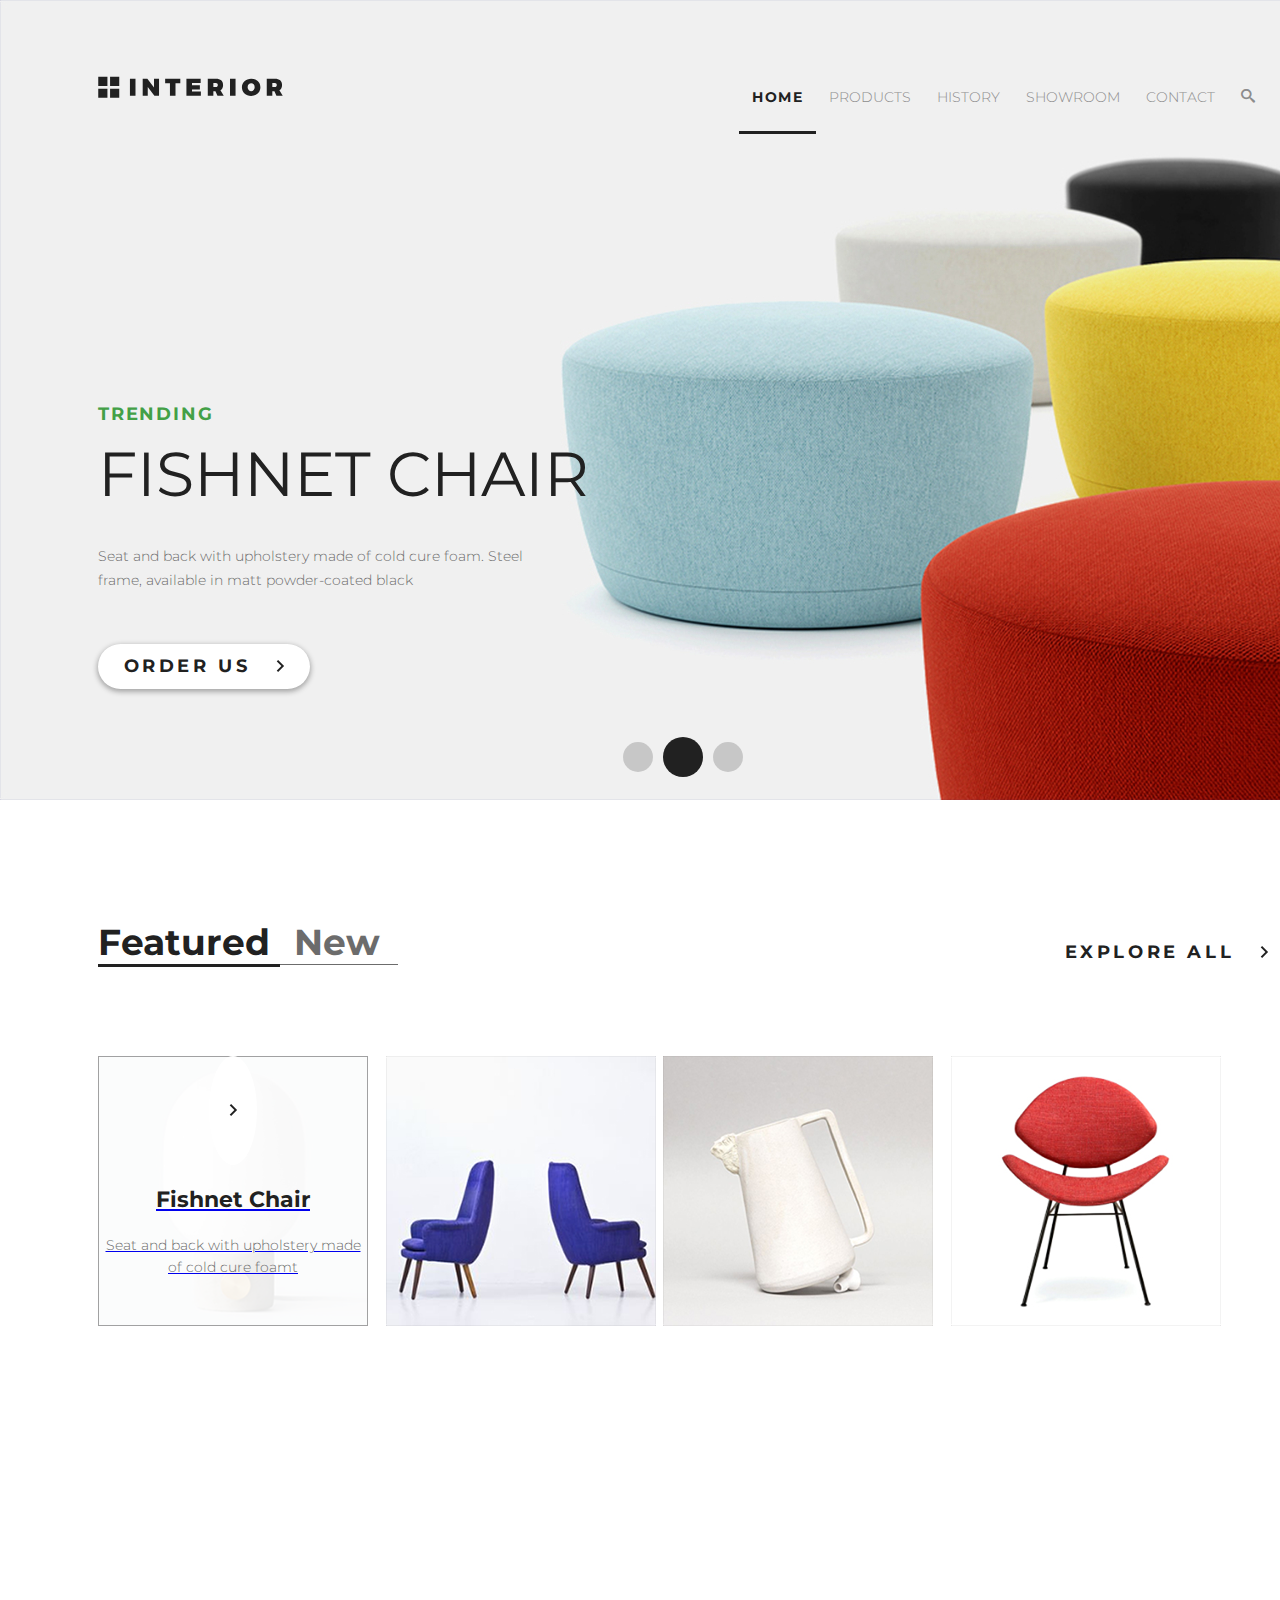
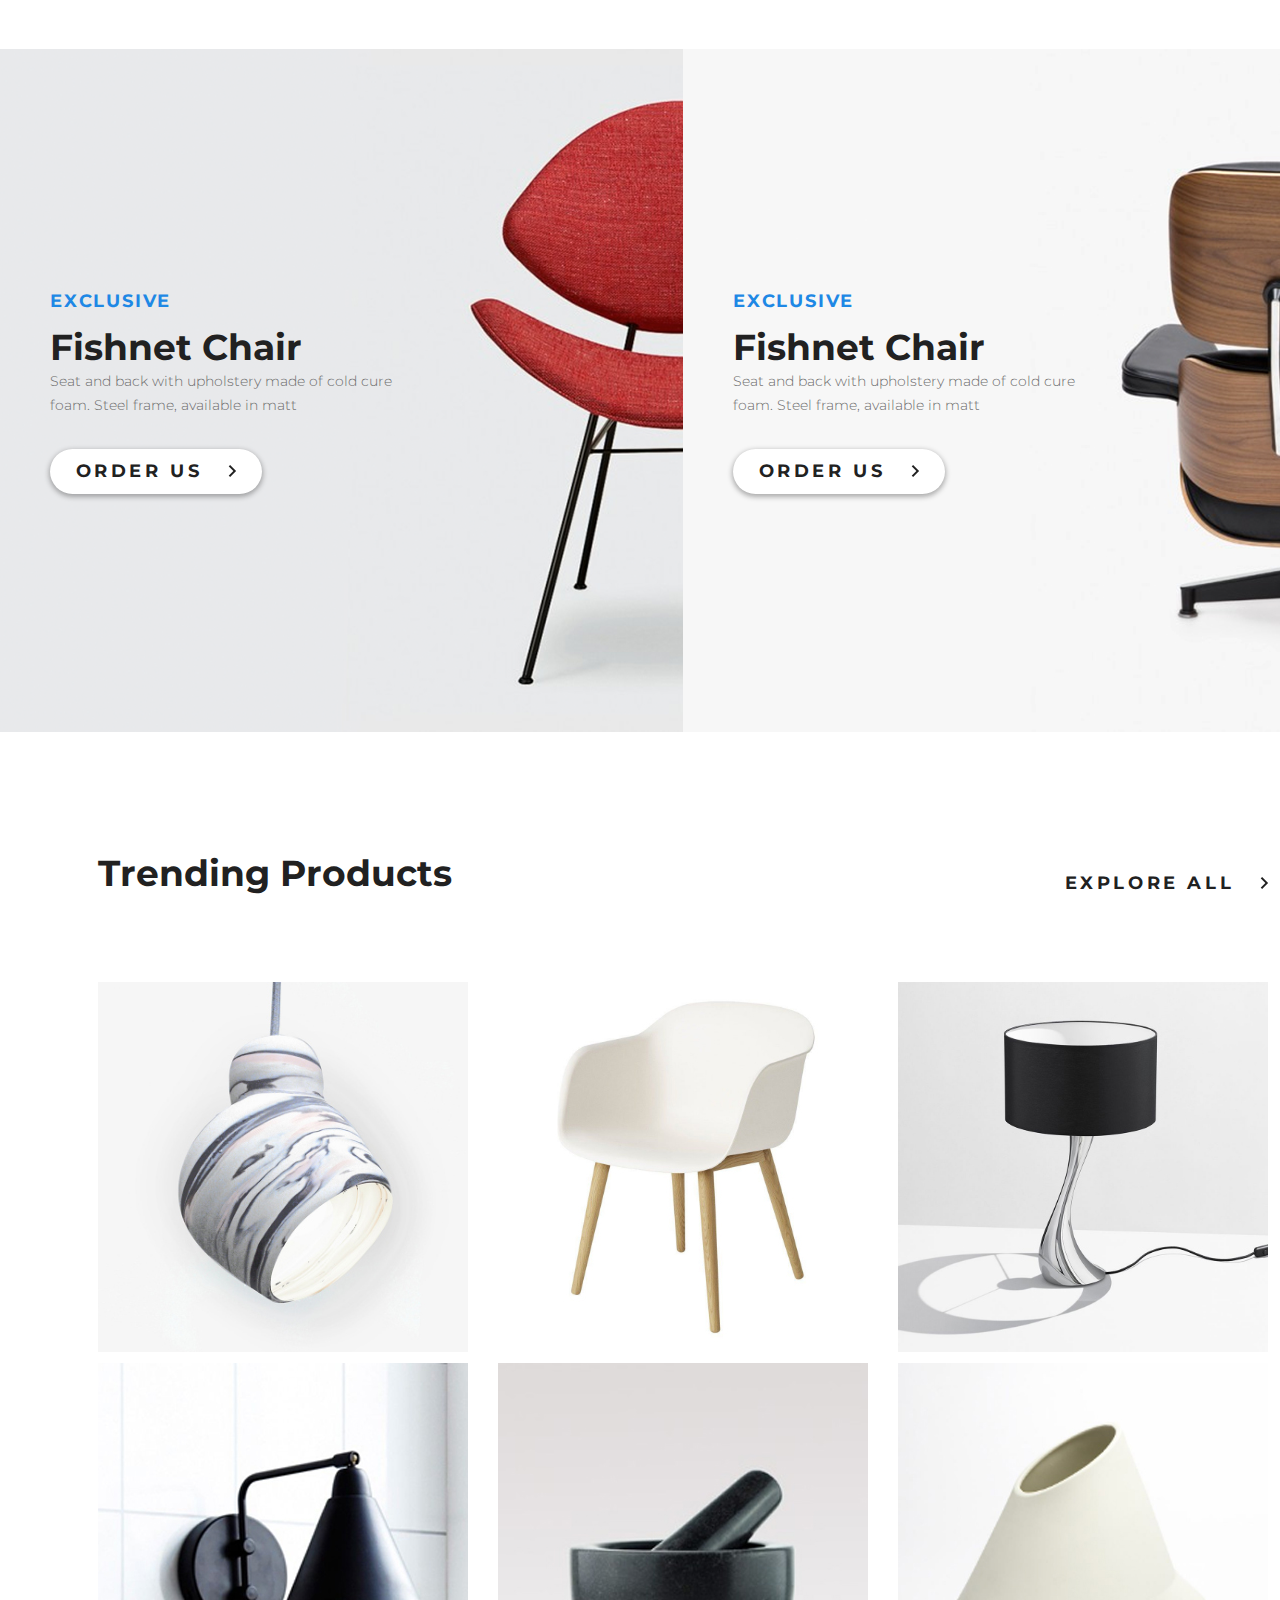
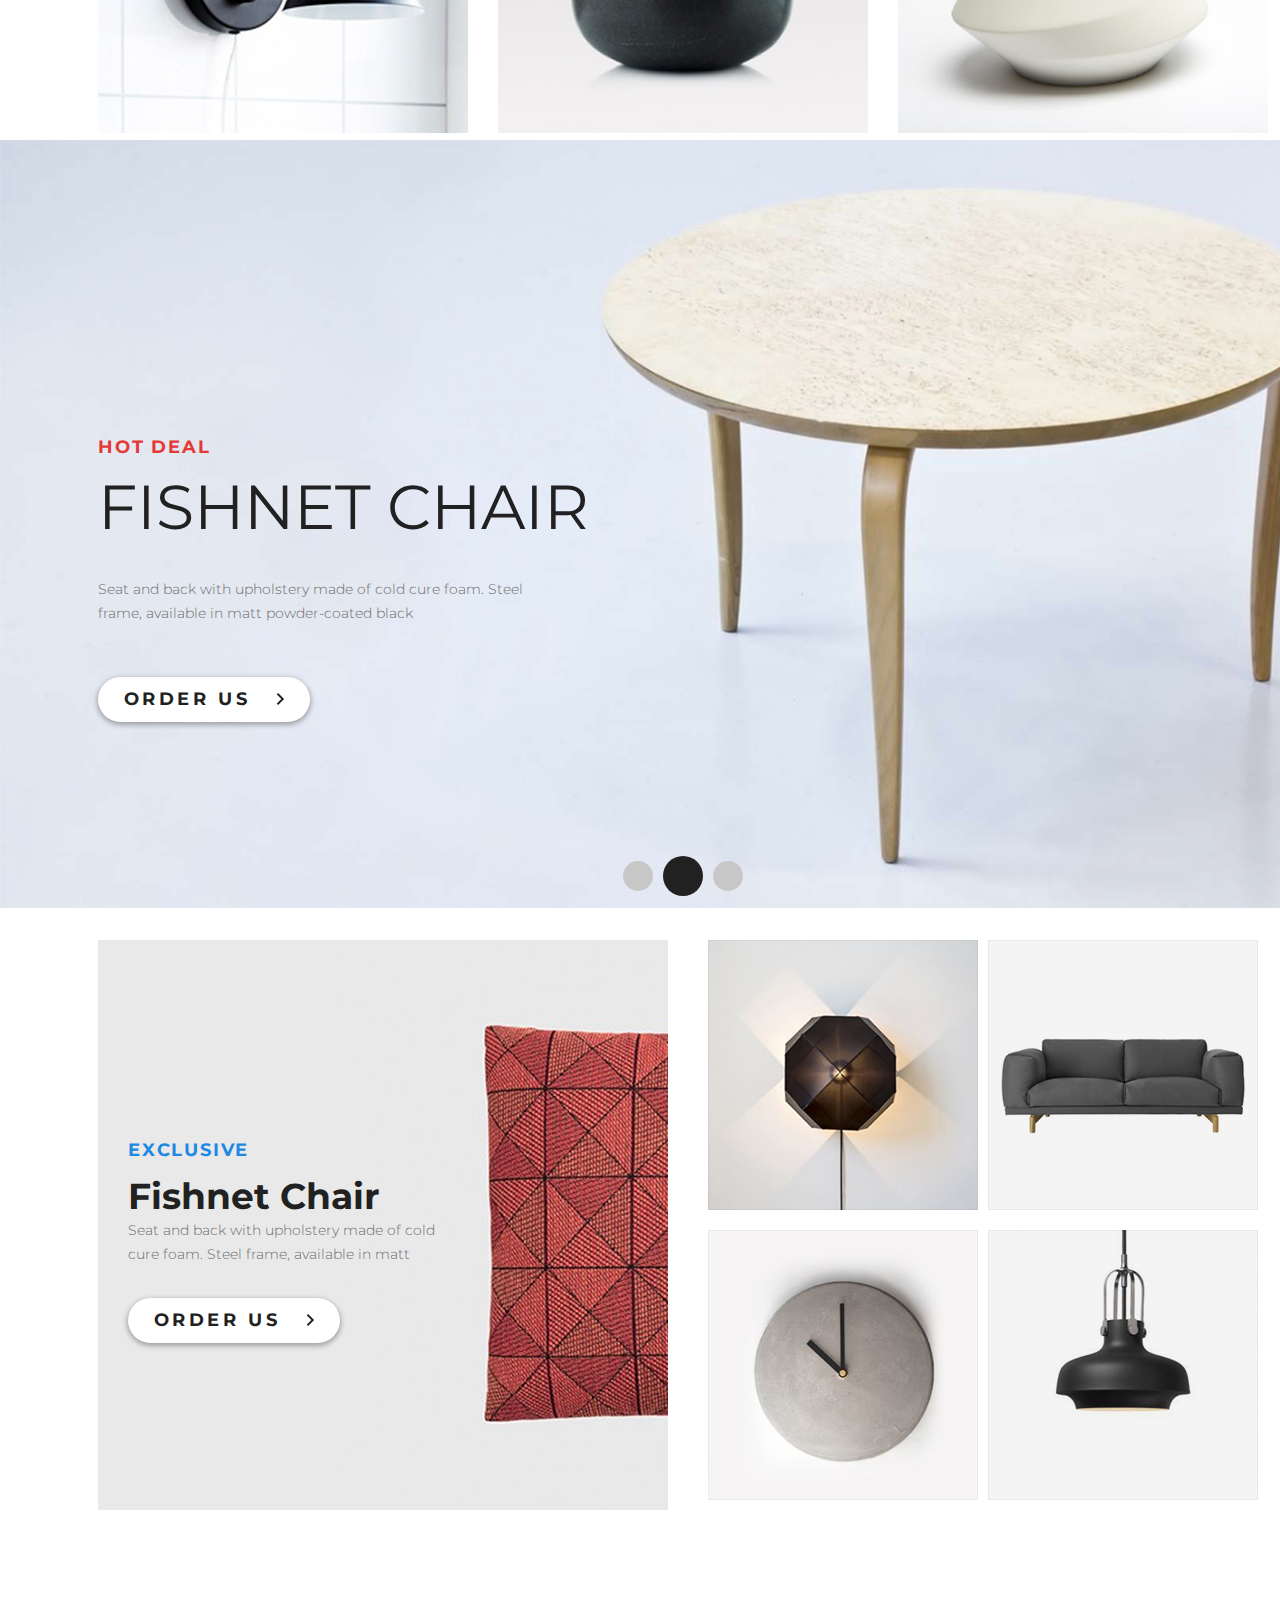
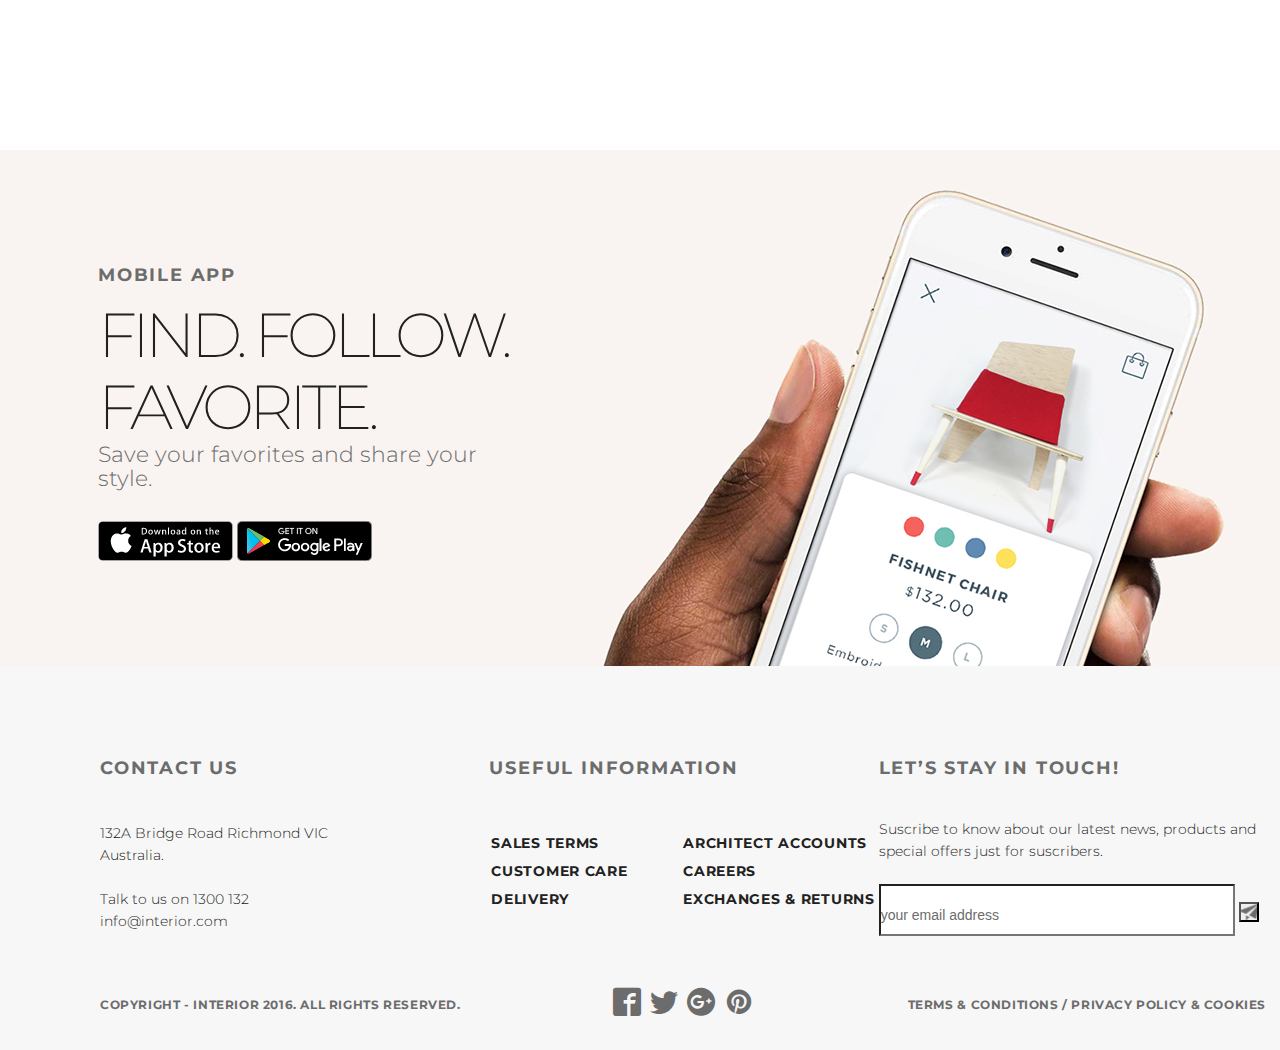
<file: index.html>
<!DOCTYPE html>
<html lang="ru">

<head>
    <meta charset="UTF-8">
    <meta name="viewport" content="width=device-width , initial-scale=1 ,user-scalable=yes">
    <meta name="description" content="Домашняя работа  GeekBrains № 8">
    <title>Interior - Main page </title>
    <link rel="stylesheet" href="rem_style.css">
    <link href="https://fonts.googleapis.com/css?family=Montserrat:100,300,400,700" rel="stylesheet">
    <link rel="stylesheet" href="./font-imoon.css">
</head>

<body>
    <div class="container">
        <div class="slider padding-side">
            <div class="slider-header clearfix">
                <a href="index.html"></a><img class="logo-link" src="img/logo.svg" alt="logo">
                <ul class="menu clearfix">
                    <li class="menu-list"><a href="#" class="menu-link menu-link-active">HOME</a></li>
                    <li class="menu-list"><a href="./products.html" class="menu-link">PRODUCTS</a></li>
                    <li class="menu-list"><a href="./under_construct.html" class="menu-link">HISTORY</a></li>
                    <li class="menu-list"><a href="./under_construct.html" class="menu-link">SHOWROOM</a></li>
                    <li class="menu-list"><a href="contact.html" class="menu-link">CONTACT</a></li>
                    <li class="menu-list"><a href="./under_construct.html" class="menu-link"><span class="icon-search"></span> </a></li>


                </ul>
            </div>
            <div class="slider-text">
                <p class="slider-text-traiding">TRENDING</p>
                <p class="slider-text-h2">Fishnet Chair</p>
                <p class="slider-text-content">Seat and back with upholstery made of cold cure foam. Steel frame, available in matt powder-coated black </p>
                <a href="#" class="buttom">
                    <span class="button-podpis">Order Us&nbsp;&nbsp;&nbsp;</span><img src="img/arrow.png" alt=""></a>
            </div>
            <div class="slider-pagging">
                <a href="#" class="circle"></a><a href="#" class=" circle circle-active"></a><a href="#" class="circle"></a>
            </div>



        </div>
        <div class="feature-product-all padding-side">
            <div class="feature-product ">

                <div class="feature-products-fn clearfix">
                    <a class="feature-product-af" href="#">Featured&nbsp;</a>
                    <a class="feature-product-an" href="#">&nbsp;New</a>
                </div>
                <a class="feature-product-e" href="#">explore all &nbsp;&nbsp;<img src="./img/arrow.png" alt="arrow"></a>
            </div>
            <div class="tab-content">
                <a href="#">
                    <div class="img270-first">
                        <div class="img270-first-circle-48"><img class="img270-first-circle-48-img" src="./img/arrow.png" alt=""></div>
                        <p class="img270-first-header">Fishnet Chair</p>
                        <p class="img270-first-content">Seat and back with upholstery made of cold cure foamt</p>
                    </div>
                </a>
                <a href="#">
                    <div class="img270"><img src="./img/product-2.png" alt="product2"></div>
                </a>
                <a href="#">
                    <div class="img270"><img src="./img/product-3.png" alt="product3"></div>
                </a>
                <a href="#">
                    <div class="img270-last"><img src="./img/product-4.png" alt="product4"></div>
                </a>

            </div>
        </div>
        <div class="promo-product clearfix">
            <div class="promo-content promo-content-left">
                <div class="promo-content-block">
                    <p class="promo-content-e">exclusive</p>
                    <h2 class="promo-content-h2">Fishnet Chair</h2>
                    <p class="promo-content-cont">Seat and back with upholstery made of cold cure foam. Steel frame, available in matt</p>
                    <a href="#" class="buttom">
                        <span class="button-podpis">Order Us&nbsp;&nbsp;&nbsp;</span><img src="img/arrow.png" alt=""></a>
                </div>
            </div>
            <div class="promo-content promo-content-right clearfix">
                <div class="promo-content-block">
                    <p class="promo-content-e">exclusive</p>
                    <h2 class="promo-content-h2">Fishnet Chair</h2>
                    <p class="promo-content-p">Seat and back with upholstery made of cold cure foam. Steel frame, available in matt</p>
                    <a href="#" class="buttom">
                        <span class="button-podpis">Order Us&nbsp;&nbsp;&nbsp;</span><img src="img/arrow.png" alt=""></a>
                </div>
            </div>
        </div>
        <div class="feature-product clearfix padding-side tr-products-top">
            <div class="tr-products">
                <p>Trending Products</p>
            </div>
            <a class="feature-product-e " href="#">explore all &nbsp;&nbsp;<img src="./img/arrow.png" alt="arrow"></a>
        </div>

        <div class="all_products clearfix padding-side">
            <a href="#"><img src="./img/product-11.png" alt="product-1" class="img370"></a>
            <a href="#"><img src="./img/product-21.png" alt="product-2" class="img370"></a>
            <a href="#"><img src="./img/product-31.png" alt="product-3" class="img370"></a>
            <a href="#"><img src="./img/product-41.png" alt="product-4" class="img370"></a>
            <a href="#"><img src="./img/product-5.png" alt="product-5" class="img370"></a>
            <a href="#"><img src="./img/product-6.png" alt="product-6" class="img370"></a>

        </div>
        <div class="slider2 crlearfix padding-side">

            <div class="slider2-text">
                <p class="slider2-text-hot">Hot deal</p>
                <h2 class="slider-text-h2">Fishnet Chair</h2>
                <p class="slider-text-content">Seat and back with upholstery made of cold cure foam. Steel frame, available in matt powder-coated black </p>
                <a href="#" class="buttom">
                    <span class="button-podpis">Order Us&nbsp;&nbsp;&nbsp;</span><img src="img/arrow.png" alt=""></a>
            </div>
            <div class="slider2-pagging">
                <a href="#" class="circle"></a><a href="#" class=" circle circle-active"></a><a href="#" class="circle"></a>
            </div>
        </div>

        <div class="exlusive-product padding-side clearfix">
            <div class="img570-left img570">
                <div class="ex-content-block">
                    <p class="promo-content-e">exclusive</p>
                    <h2 class="promo-content-h2">Fishnet Chair</h2>
                    <p class="ex-p-content">Seat and back with upholstery made of cold cure foam. Steel frame, available in matt</p>
                    <a href="#" class="buttom">
                        <span class="button-podpis">Order Us&nbsp;&nbsp;&nbsp;</span><img src="img/arrow.png" alt=""></a>
                </div>

            </div>
            <div class="img570-right img570">
                <div class="fl-container">
                    <a href="#">

                        <div class="img270-ex">
                            <img src="./img/product-2-sm.png" alt="exclusive product">
                        </div>
                    </a>
                    <a href="#">
                        <div class="img270-ex"> <img src="./img/product-3-sm.png" alt="exclusive product">
                        </div>
                    </a>
                    <a href="#">
                        <div class="img270-ex"> <img src="./img/product-4-sm.png" alt="exclusive product">
                        </div>
                    </a>
                    <a href="#">
                        <div class="img270-ex">
                            <img src="./img/product-5-sm.png" alt="exclusive product">
                        </div>
                    </a>
                </div>
            </div>

        </div>

        <div class="mobile-all padding-side">
            <div class="mobile-all-v-align">
                <div class="mobile-app-content">
                    <p class="mobile-app-content-1">mobile app</p>
                    <p class="mobile-app-content-2">Find. Follow. Favorite.</p>
                    <p class="mobile-app-content-3">Save your favorites and share your style.</p>
                    <ul class="mobile-app-content-ul">
                        <li class="mobile-app-content-li"><a href="#"><img src="./img/app-store.png" alt="App Store"></a></li>
                        <li class="mobile-app-content-li"><a href="#"><img src="./img/google-play.png" alt="Google Play"></a></li>
                    </ul>
                </div>
            </div>
        </div>
        <div class="footer padding-side">
            <table class="footer-up-table">
                <tr class="footer-block1-p1">
                    <th>Contact Us</th>
                    <th>Useful Information</th>
                    <th>Let’s Stay in Touch!</th>
                </tr>
                <tr>
                    <td class="footer-block4-table-td">


                        <p class="footer-block1-p2">132A Bridge Road Richmond VIC<br> Australia. <br><br>
                            Talk to us on 1300&nbsp;132<br>info@interior.com</p>


                    </td>
                    <td class="footer-block4-table-td">


                        <table class="footer-block2-table">
                            <tr>
                                <td class="footer-block2-table-td"><a class="footer-block2-table-a" href="#">Sales terms</a></td>
                                <td class="footer-block2-table-td"><a class="footer-block2-table-a" href="#">Architect accounts</a></td>
                            </tr>
                            <tr>
                                <td class="footer-block2-table-td"><a class="footer-block2-table-a" href="#">Customer care</a></td>
                                <td class="footer-block2-table-td"><a class="footer-block2-table-a" href="#">Careers</a></td>
                            </tr>
                            <tr>
                                <td class="footer-block2-table-td"><a class="footer-block2-table-a" href="#">Delivery</a></td>
                                <td class="footer-block2-table-td"><a class="footer-block2-table-a" href="#">Exchanges &amp; returns</a></td>
                            </tr>
                        </table>

                    </td>
                    <td class="footer-block4-table-td">


                        <p class="footer-block1-p2">Suscribe to know about our latest news, products and <br> special offers just for suscribers. <br><br></p>
                        <form action="test.js">
                            <div class="form-input-button">
                                <input class="email-input" type="email" placeholder="your email address">
                                <button type="submit" class="submit" name="submitbtn"></button>
                            </div>
                        </form>

                    </td>
                </tr>
            </table>
            <table class="footer-block4-table">
                <tr>
                    <td class="footer-block4-table-td footer-block4-left">
                        <p>Copyright - INTERIOR 2016. All Rights Reserved.</p>
                    </td>
                    <td class="footer-block4-table-td footer-block4-centr">
                        <div class="social">
                            <a class="social-a" href="#"><span title="facebook" class="icon-facebook2 s-link"></span></a>
                            <a class="social-a" href="#"><span title="twitter" class="icon-twitter s-link"></span></a>
                            <a class="social-a" href="#"><span title="google-plus" class="icon-google-plus3 s-link"></span></a>
                            <a class="social-a" href="#"><span title="pinterest" class="icon-pinterest s-link"></span></a>
                        </div>
                    </td>
                    <td class="footer-block4-table-td footer-block4-right">
                        <p>Terms &amp; Conditions / Privacy policy &amp; Cookies</p>
                    </td>
                </tr>
            </table>





        </div>
    </div>


</body>

</html>
</file>
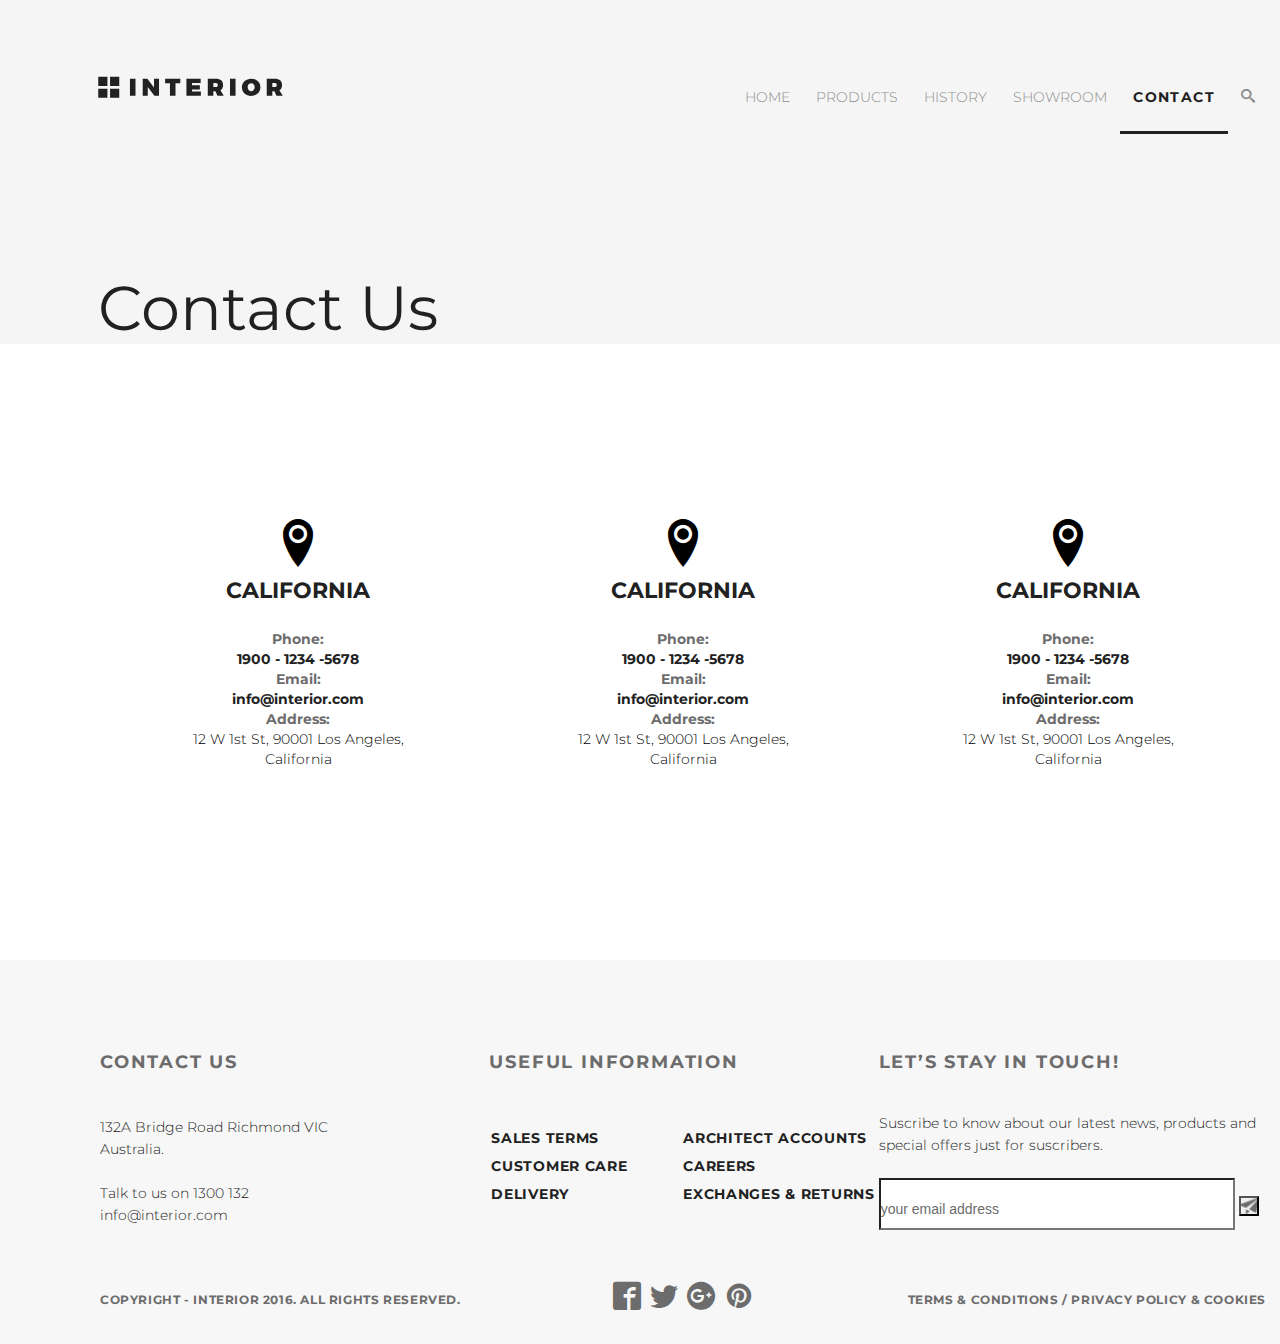
<file: contact.html>
<!DOCTYPE html>
<html lang="ru">

<head>
    <meta charset="UTF-8">
    <meta name="viewport" content="width=device-width , initial-scale=1 ,user-scalable=yes">
    <meta name="description" content="Домашняя работа  GeekBrains № 8">
    <title>Interior - Contact</title>
    <link rel="stylesheet" href="rem_style.css">
    <link href="https://fonts.googleapis.com/css?family=Montserrat:100,300,400,700" rel="stylesheet">
    <link rel="stylesheet" href="./font-imoon.css">
</head>

<body>
    <div class="container">
        <div class="contract padding-side">
            <div class="slider-header clearfix">
                <a href="./index.html"><img class="logo-link" src="img/logo.svg" alt="logo"></a>
                <ul class="menu clearfix">
                    <li class="menu-list"><a href="./index.html" class="menu-link">HOME</a></li>
                    <li class="menu-list"><a href="./products.html" class="menu-link">PRODUCTS</a></li>
                    <li class="menu-list"><a href="./under_construct.html" class="menu-link">HISTORY</a></li>
                    <li class="menu-list"><a href="./under_construct.html" class="menu-link">SHOWROOM</a></li>
                    <li class="menu-list"><a href="#" class="menu-link menu-link-active">CONTACT</a></li>
                    <li class="menu-list"><a href="./under_construct.html" class="menu-link"><span class="icon-search"></span> </a></li>


                </ul>
            </div>
            <div class="contact-header">
            <p>Contact Us</p>
        </div>
        </div>
        <div class="location padding-side">
            <div class="location-item">
                <div class="location-item-icon">
                    <span class="icon-location2"></span>
                </div>
                <div class="location-item-country">
                    California
                </div>
                <div class="location-item-card">
                    <!-- адрес телефон и тд... -->
                    
                    
                    
                    
                    <p class="location-item-card-grey">Phone:</p>
                    <p class="location-item-card-black">1900 - 1234 -5678</p>
                    <p class="location-item-card-grey">Email:</p>
                    <p class="location-item-card-black">info@interior.com</p>
                    <p class="location-item-card-grey">Address:</p>
                    <p class="location-item-card-addres">12 W 1st St, 90001 Los Angeles, California</p>
                </div>
            </div>
            <div class="location-item">
                <div class="location-item-icon">
                    <span class="icon-location2"></span>
                </div>
                <div class="location-item-country">
                    California
                </div>
                <div class="location-item-card">
                    <!-- адрес телефон и тд... -->
                    
                    
                    
                    
                    <p class="location-item-card-grey">Phone:</p>
                    <p class="location-item-card-black">1900 - 1234 -5678</p>
                    <p class="location-item-card-grey">Email:</p>
                    <p class="location-item-card-black">info@interior.com</p>
                    <p class="location-item-card-grey">Address:</p>
                    <p class="location-item-card-addres">12 W 1st St, 90001 Los Angeles, California</p>
                </div>
            </div>
            <div class="location-item">
                <div class="location-item-icon">
                    <span class="icon-location2"></span>
                </div>
                <div class="location-item-country">
                    California
                </div>
                <div class="location-item-card">
                    <!-- адрес телефон и тд... -->
                    
                    
                    
                    
                    <p class="location-item-card-grey">Phone:</p>
                    <p class="location-item-card-black">1900 - 1234 -5678</p>
                    <p class="location-item-card-grey">Email:</p>
                    <p class="location-item-card-black">info@interior.com</p>
                    <p class="location-item-card-grey">Address:</p>
                    <p class="location-item-card-addres">12 W 1st St, 90001 Los Angeles, California</p>
                </div>
            </div>
        </div>
    

   <div class="footer padding-side">
            <table class="footer-up-table">
                <tr class="footer-block1-p1">
                    <th>Contact Us</th>
                    <th>Useful Information</th>
                    <th>Let’s Stay in Touch!</th>
                </tr>
                <tr>
                    <td class="footer-block4-table-td">


                        <p class="footer-block1-p2">132A Bridge Road Richmond VIC<br> Australia. <br><br>
                            Talk to us on 1300&nbsp;132<br>info@interior.com</p>


                    </td>
                    <td class="footer-block4-table-td">


                        <table class="footer-block2-table">
                            <tr>
                                <td class="footer-block2-table-td"><a class="footer-block2-table-a" href="#">Sales terms</a></td>
                                <td class="footer-block2-table-td"><a class="footer-block2-table-a" href="#">Architect accounts</a></td>
                            </tr>
                            <tr>
                                <td class="footer-block2-table-td"><a class="footer-block2-table-a" href="#">Customer care</a></td>
                                <td class="footer-block2-table-td"><a class="footer-block2-table-a" href="#">Careers</a></td>
                            </tr>
                            <tr>
                                <td class="footer-block2-table-td"><a class="footer-block2-table-a" href="#">Delivery</a></td>
                                <td class="footer-block2-table-td"><a class="footer-block2-table-a" href="#">Exchanges &amp; returns</a></td>
                            </tr>
                        </table>

                    </td>
                    <td class="footer-block4-table-td">


                        <p class="footer-block1-p2">Suscribe to know about our latest news, products and <br> special offers just for suscribers. <br><br></p>
                        <form action="test.js">
                            <div class="form-input-button">
                                <input class="email-input" type="email" placeholder="your email address">
                                <button type="submit" class="submit" name="submitbtn"></button>
                            </div>
                        </form>

                    </td>
                </tr>
            </table>
            <table class="footer-block4-table">
                <tr>
                    <td class="footer-block4-table-td footer-block4-left">
                        <p>Copyright - INTERIOR 2016. All Rights Reserved.</p>
                    </td>
                    <td class="footer-block4-table-td footer-block4-centr">
                        <div class="social">
                            <a class="social-a" href="#"><span title="facebook" class="icon-facebook2 s-link"></span></a>
                            <a class="social-a" href="#"><span title="twitter" class="icon-twitter s-link"></span></a>
                            <a class="social-a" href="#"><span title="google-plus" class="icon-google-plus3 s-link"></span></a>
                            <a class="social-a" href="#"><span title="pinterest" class="icon-pinterest s-link"></span></a>
                        </div>
                    </td>
                    <td class="footer-block4-table-td footer-block4-right">
                        <p>Terms &amp; Conditions / Privacy policy &amp; Cookies</p>
                    </td>
                </tr>
            </table>





        </div>
    </div>       
    
    </body>
</html>
</file>
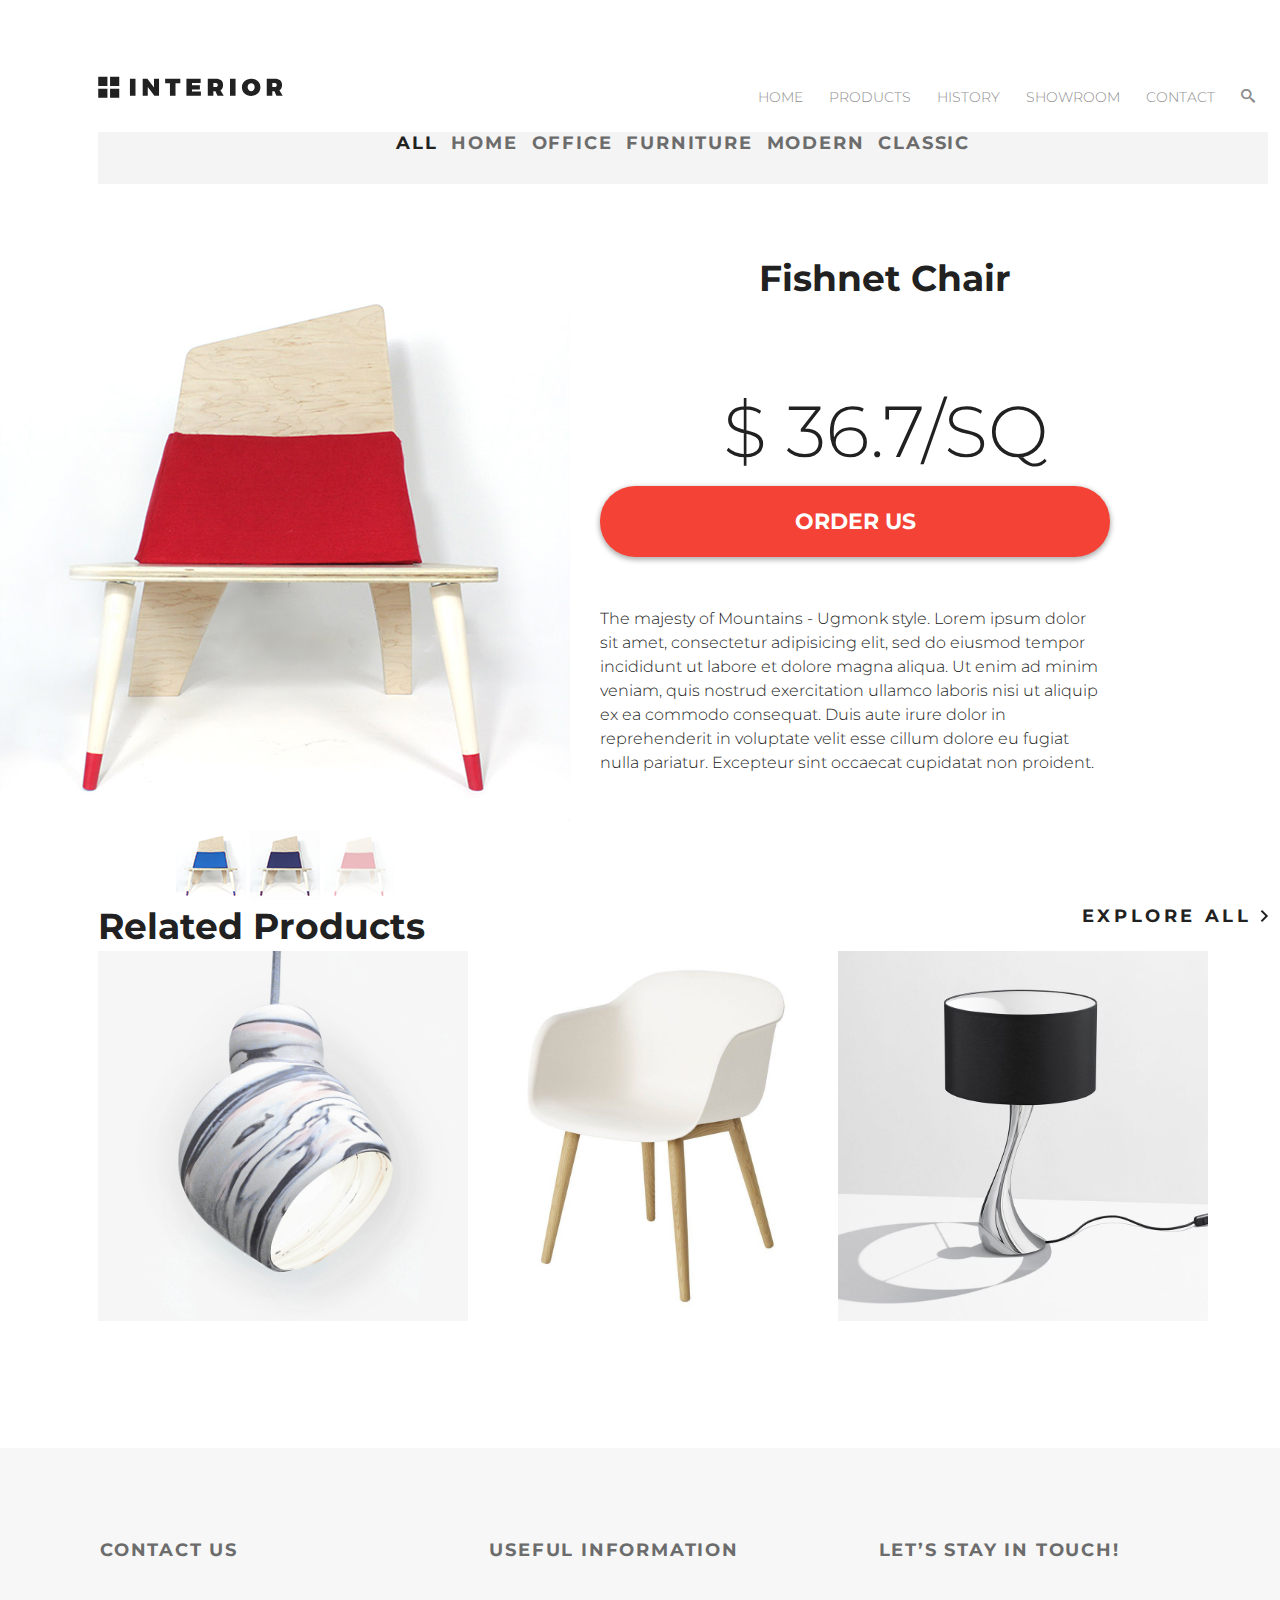
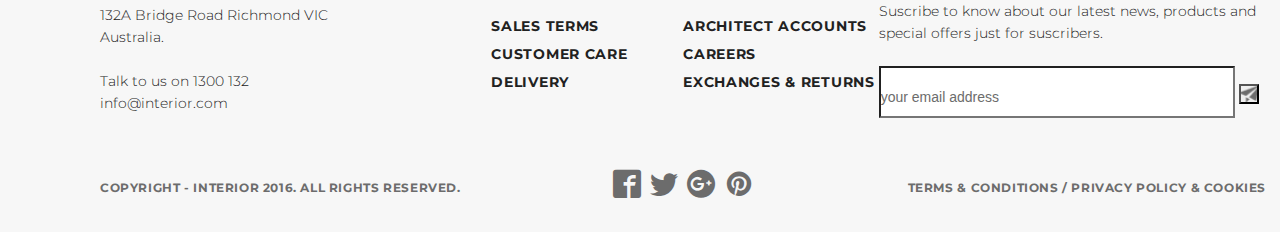
<file: product-detail1.html>
<!DOCTYPE html>
<html lang="ru">

<head>
    <meta charset="UTF-8">
    <meta name="viewport" content="width=device-width , initial-scale=1 ,user-scalable=yes">
    <meta name="description" content="Домашняя работа  GeekBrains № 8">
    <title>Interior - Product Detail (1)</title>
    <link rel="stylesheet" href="rem_style.css">
    <link href="https://fonts.googleapis.com/css?family=Montserrat:100,300,400,700" rel="stylesheet">
    <link rel="stylesheet" href="./font-imoon.css">
</head>

<body>
    <div class="container">
        <div class="product-detail-header padding-side">
            <div class="slider-header clearfix">
                <a href="./index.html"><img class="logo-link" src="img/logo.svg" alt="logo"></a>
                <ul class="menu clearfix">
                    <li class="menu-list"><a href="./index.html" class="menu-link">HOME</a></li>
                    <li class="menu-list"><a href="./products.html" class="menu-link">PRODUCTS</a></li>
                    <li class="menu-list"><a href="./under_construct.html" class="menu-link">HISTORY</a></li>
                    <li class="menu-list"><a href="./under_construct.html" class="menu-link">SHOWROOM</a></li>
                    <li class="menu-list"><a href="./contact.html" class="menu-link">CONTACT</a></li>
                    <li class="menu-list"><a href="./under_construct.html" class="menu-link"><span class="icon-search"></span> </a></li>
                </ul>
            </div>
        </div>
        <div class="product-detail-tabs padding-side">
            <ul class="product-detail-menu">
                <li class="product-detail-li"><a href="#" class="product-detail-link product-detail-link-active">All</a></li>
                <li class="product-detail-li"><a href="#" class="product-detail-link">HOME</a></li>
                <li class="product-detail-li"><a href="#" class="product-detail-link">OFFICE</a></li>
                <li class="product-detail-li"><a href="#" class="product-detail-link">FURNITURE</a></li>
                <li class="product-detail-li"><a href="#" class="product-detail-link">MODERN</a></li>
                <li class="product-detail-li"><a href="#" class="product-detail-link">CLASSIC</a></li>
            </ul>

        </div>

        <div class="product-detail-slider psdding-side">

            <a href="./img/slider1.png" target="_blank"><img src="./img/slider1.png" alt="Foto tovara" class="img570"></a>
            <div class="product-detail-slider-control">
                <a href="#" class="product-detail-control-link"><img src="./img/controll.png" alt="" class="img70"></a>
                <a href="#" class="product-detail-control-link"><img src="./img/controll11.png" alt="" class="img70"></a>
                <a href="#" class="product-detail-control-link"><img src="./img/controll2.png" alt="" class="img70"></a>
            </div>
        </div>

        <div class="product-detail-opis clearfix">
            <div class="product-detail-opis-block1">Fishnet Chair</div>
            <div class="product-detail-opis-block2">Hot Deal</div>
            <div class="product-detail-opis-block3">$ 36.7/sq</div>
            <div class="product-detail-opis-buttom">Order Us</div>
            <div class="product-detail-opis-block4 clearfix">The majesty of Mountains - Ugmonk style.
                Lorem ipsum dolor sit amet, consectetur adipisicing elit, sed do eiusmod tempor incididunt ut labore
                et dolore magna aliqua. Ut enim ad minim veniam, quis nostrud exercitation ullamco laboris nisi ut aliquip ex ea commodo consequat.
                Duis aute irure dolor in reprehenderit in voluptate velit esse cillum dolore eu fugiat nulla pariatur. Excepteur sint occaecat cupidatat non proident.</div>
        </div>

  
    <div class="product-detail-relayted padding-side">
        <div class="product-detail-relayted-title">
            <div class="product-detail-relayted-title-block1">Related Products</div>
            <a href="#" class="detail-relay-link">
                <div class="product-detail-relayted-title-block2">
                    <span>explore all</span> <img class="product-detail-relayted-title-block2-arrow" src="./img/arrow.png" alt="arrow">
                </div>
            </a>

        </div>
        <div class="product-detail-relayted-images">
            <a href="#"><img src="./img/product-11.png" alt="tovar pfoto" class="img370"></a>
            <a href="#"><img src="./img/product-21.png" alt="tovar pfoto" class="img370"></a>
            <a href="#"><img src="./img/product-31.png" alt="tovar pfoto" class="img370"></a>
        </div>
    </div>


  

    <div class="footer padding-side">
            <table class="footer-up-table">
                <tr class="footer-block1-p1">
                    <th>Contact Us</th>
                    <th>Useful Information</th>
                    <th>Let’s Stay in Touch!</th>
                </tr>
                <tr>
                    <td class="footer-block4-table-td">


                        <p class="footer-block1-p2">132A Bridge Road Richmond VIC<br> Australia. <br><br>
                            Talk to us on 1300&nbsp;132<br>info@interior.com</p>


                    </td>
                    <td class="footer-block4-table-td">


                        <table class="footer-block2-table">
                            <tr>
                                <td class="footer-block2-table-td"><a class="footer-block2-table-a" href="#">Sales terms</a></td>
                                <td class="footer-block2-table-td"><a class="footer-block2-table-a" href="#">Architect accounts</a></td>
                            </tr>
                            <tr>
                                <td class="footer-block2-table-td"><a class="footer-block2-table-a" href="#">Customer care</a></td>
                                <td class="footer-block2-table-td"><a class="footer-block2-table-a" href="#">Careers</a></td>
                            </tr>
                            <tr>
                                <td class="footer-block2-table-td"><a class="footer-block2-table-a" href="#">Delivery</a></td>
                                <td class="footer-block2-table-td"><a class="footer-block2-table-a" href="#">Exchanges &amp; returns</a></td>
                            </tr>
                        </table>

                    </td>
                    <td class="footer-block4-table-td">


                        <p class="footer-block1-p2">Suscribe to know about our latest news, products and <br> special offers just for suscribers. <br><br></p>
                        <form action="test.js">
                            <div class="form-input-button">
                                <input class="email-input" type="email" placeholder="your email address">
                                <button type="submit" class="submit" name="submitbtn"></button>
                            </div>
                        </form>

                    </td>
                </tr>
            </table>
            <table class="footer-block4-table">
                <tr>
                    <td class="footer-block4-table-td footer-block4-left">
                        <p>Copyright - INTERIOR 2016. All Rights Reserved.</p>
                    </td>
                    <td class="footer-block4-table-td footer-block4-centr">
                        <div class="social">
                            <a class="social-a" href="#"><span title="facebook" class="icon-facebook2 s-link"></span></a>
                            <a class="social-a" href="#"><span title="twitter" class="icon-twitter s-link"></span></a>
                            <a class="social-a" href="#"><span title="google-plus" class="icon-google-plus3 s-link"></span></a>
                            <a class="social-a" href="#"><span title="pinterest" class="icon-pinterest s-link"></span></a>
                        </div>
                    </td>
                    <td class="footer-block4-table-td footer-block4-right">
                        <p>Terms &amp; Conditions / Privacy policy &amp; Cookies</p>
                    </td>
                </tr>
            </table>




</div>
        </div>


</body>

</html>
</file>
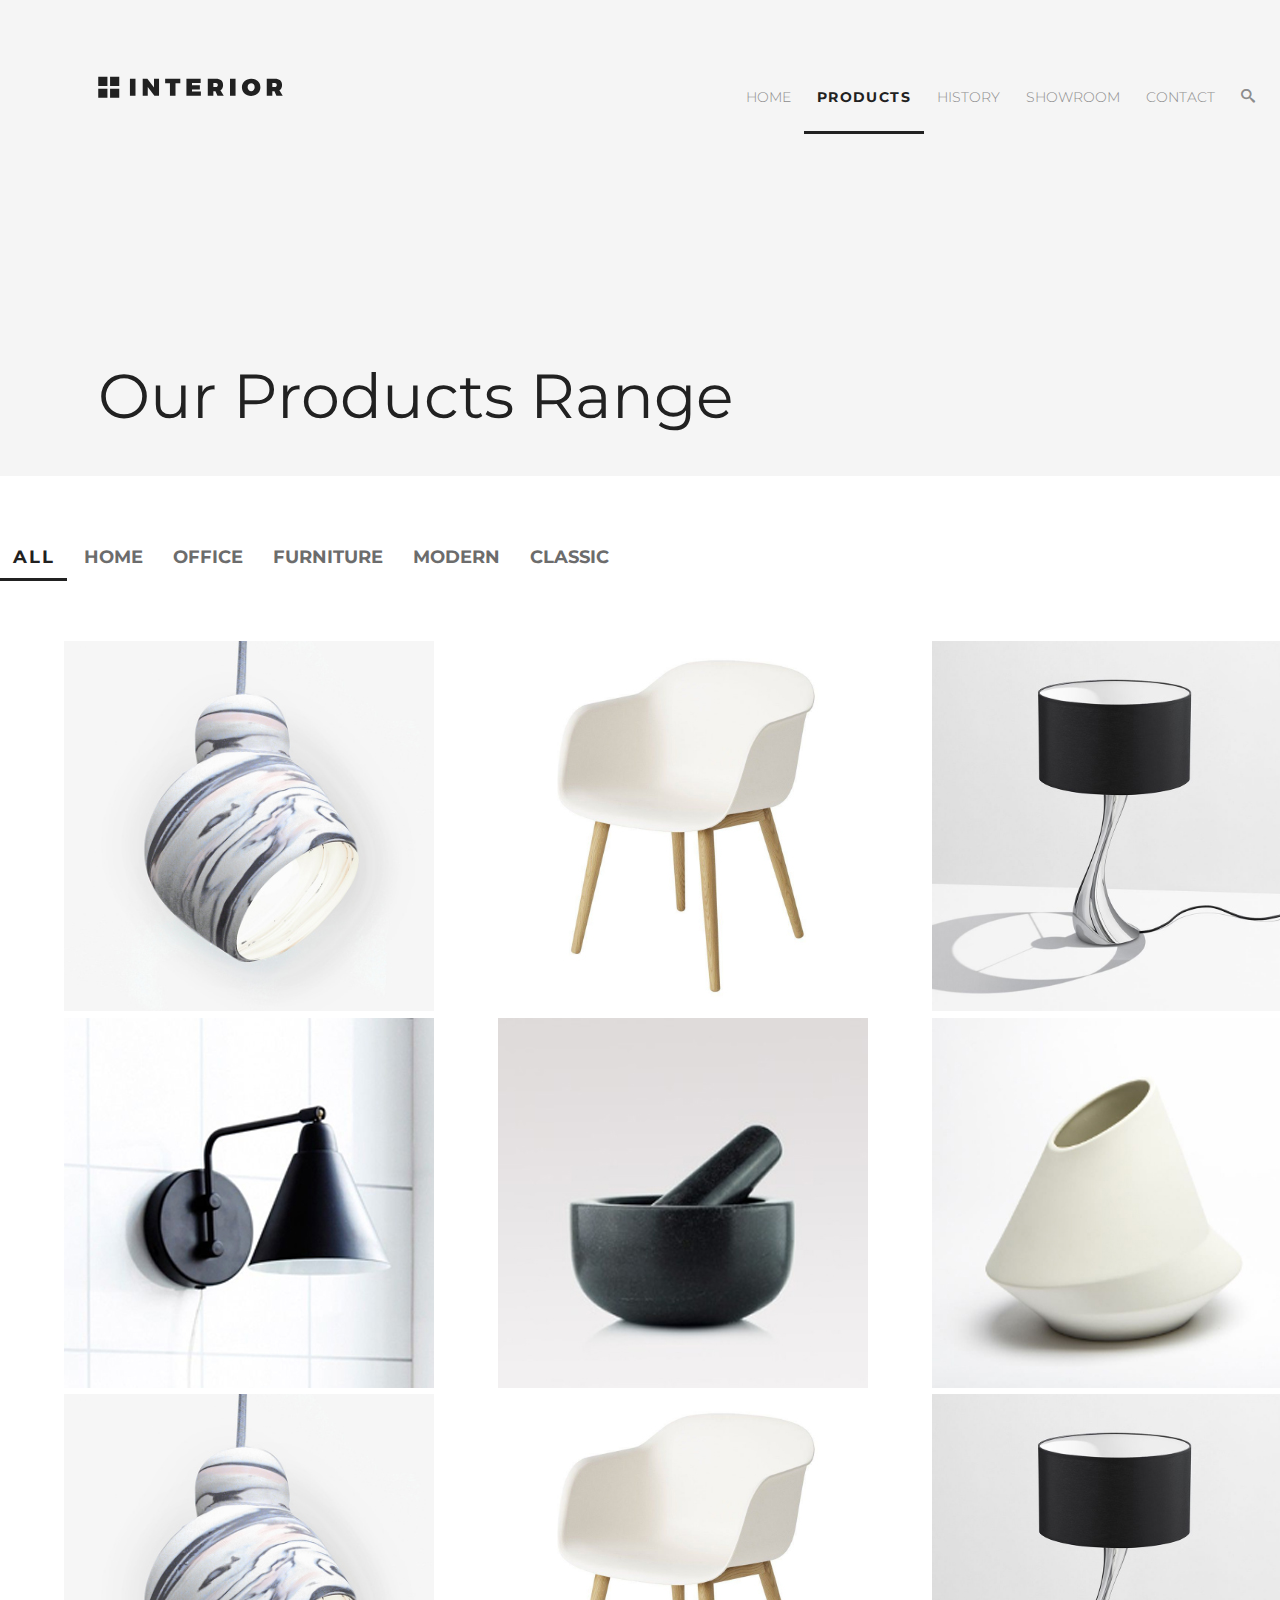
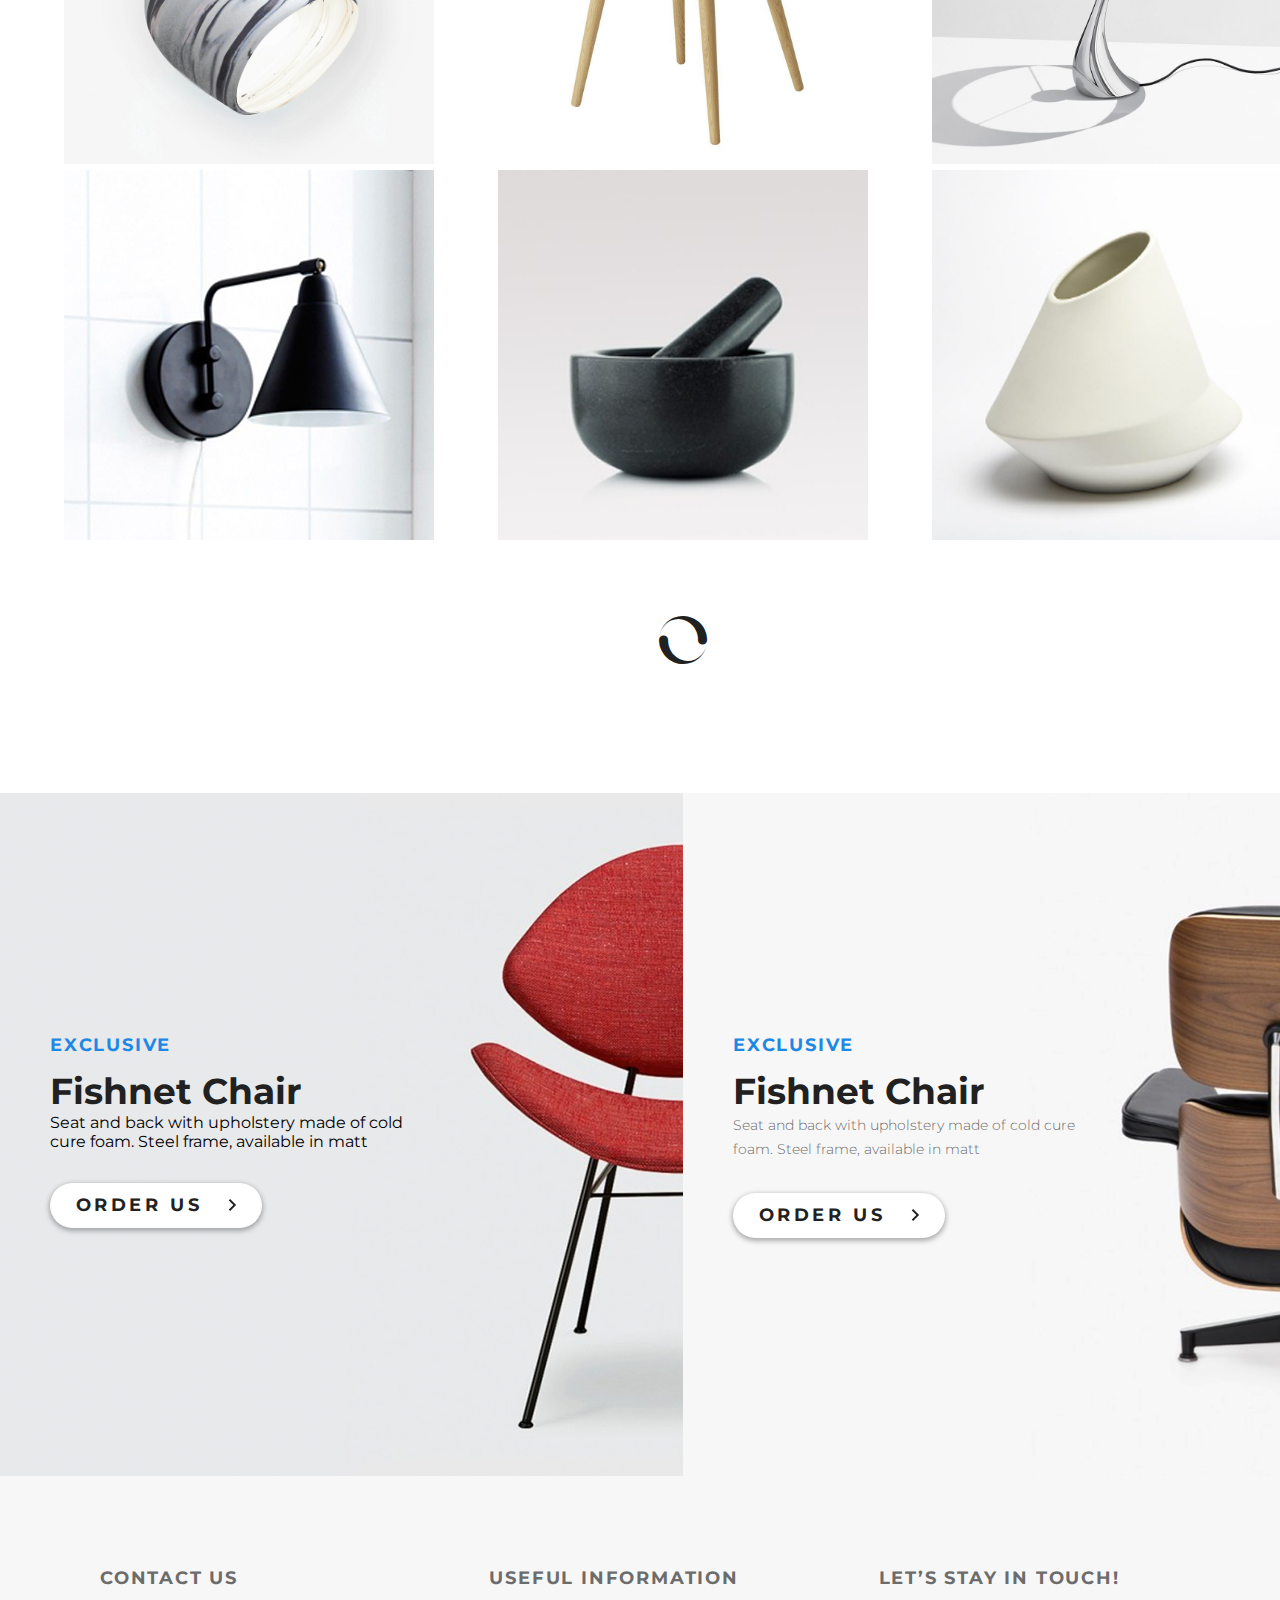
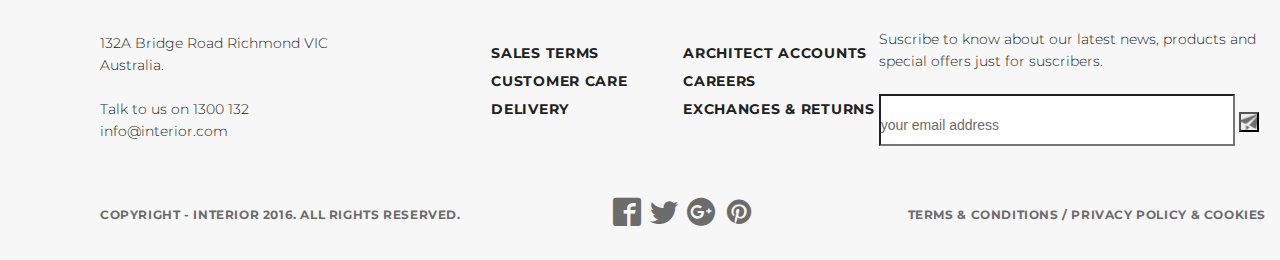
<file: products.html>
<!DOCTYPE html>
<html lang="ru">

<head>
    <meta charset="UTF-8">
    <meta name="viewport" content="width=device-width , initial-scale=1 ,user-scalable=yes">
    <meta name="description" content="Домашняя работа  GeekBrains № 8">
    <title>Interior - Procuts</title>
    <link rel="stylesheet" href="rem_style.css">
    <link href="https://fonts.googleapis.com/css?family=Montserrat:100,300,400,700" rel="stylesheet">
    <link rel="stylesheet" href="./font-imoon.css">
</head>

<body>
    <div class="container">
        <div class="products padding-side">
            <div class="slider-header clearfix">
                <a href="./index.html"><img class="logo-link" src="img/logo.svg" alt="logo"></a>
                <ul class="menu clearfix">
                    <li class="menu-list"><a href="index.html" class="menu-link">HOME</a></li>
                    <li class="menu-list"><a href="#" class="menu-link menu-link-active">PRODUCTS</a></li>
                    <li class="menu-list"><a href="./under_construct.html" class="menu-link">HISTORY</a></li>
                    <li class="menu-list"><a href="./under_construct.html" class="menu-link">SHOWROOM</a></li>
                    <li class="menu-list"><a href="contact.html" class="menu-link ">CONTACT</a></li>
                    <li class="menu-list"><a href="./under_construct.html" class="menu-link"><span class="icon-search"></span> </a></li>


                </ul>
            </div>
            <div class="products-header">
                <p>Our Products Range</p>
            </div>
        </div>
        <div class="products-tab-control">
            <ul class="product-menu">
                <li class="product-menu-li"><a href="#" class="product-menu-link product-menu-link-active">All</a></li>
                <li class="product-menu-li"><a href="#" class="product-menu-link">HOME</a></li>
                <li class="product-menu-li"><a href="#" class="product-menu-link">OFFICE</a></li>
                <li class="product-menu-li"><a href="#" class="product-menu-link">FURNITURE</a></li>
                <li class="product-menu-li"><a href="#" class="product-menu-link">MODERN  </a></li>
                <li class="product-menu-li"><a href="#" class="product-menu-link">CLASSIC</a></li>
           </ul>
        </div>
        <div class="products-container">
            <div class="img370"><a href="./product-detail1.html" class="produkt-link"><img src="./img/product-11.png" alt="product foto"></a></div>
            <div class="img370"><a href="./product-detail1.html" class="produkt-link"><img src="./img/product-21.png" alt="product foto"></a></div>
            <div class="img370"><a href="./product-detail1.html" class="produkt-link"><img src="./img/product-31.png" alt="product foto"></a></div>
            <div class="img370"><a href="./product-detail1.html" class="produkt-link"><img src="./img/product-41.png" alt="product foto"></a></div>
            <div class="img370"><a href="./product-detail1.html" class="produkt-link"><img src="./img/product-5.png" alt="product foto"></a></div>
            <div class="img370"><a href="./product-detail1.html" class="produkt-link"><img src="./img/product-6.png" alt="product foto"></a></div>
            <div class="img370"><a href="./product-detail1.html" class="produkt-link"><img src="./img/product-11.png" alt="product foto"></a></div>
            <div class="img370"><a href="./product-detail1.html" class="produkt-link"><img src="./img/product-21.png" alt="product foto"></a></div>
            <div class="img370"><a href="./product-detail1.html" class="produkt-link"><img src="./img/product-31.png" alt="product foto"></a></div>
            <div class="img370"><a href="./product-detail1.html" class="produkt-link"><img src="./img/product-41.png" alt="product foto"></a></div>
            <div class="img370"><a href="./product-detail1.html" class="produkt-link"><img src="./img/product-5.png" alt="product foto"></a></div>
            <div class="img370"><a href="./product-detail1.html" class="produkt-link"><img src="./img/product-6.png" alt="product foto"></a>
            </div>
        </div>
        <div class="product-refresh">
            <a class="button-pr-refresf" href="#"><span class="icon-spinner9"></span></a>
        </div>
        <div class="promo-product">
            <div class="promo-content promo-content-left">
                <div class="promo-content-block">
                    <p class="promo-content-e">exclusive</p>
                    <h2 class="promo-content-h2">Fishnet Chair</h2>
                    <p>Seat and back with upholstery made of cold cure foam. Steel frame, available in matt</p>
                    <a href="#" class="buttom">
                    <span class="button-podpis">Order Us&nbsp;&nbsp;&nbsp;</span><img src="img/arrow.png" alt=""></a>
                </div>
            </div>
            <div class="promo-content promo-content-right">
                <div class="promo-content-block">
                    <p class="promo-content-e">exclusive</p>
                    <h2 class="promo-content-h2">Fishnet Chair</h2>
                    <p class="promo-content-p">Seat and back with upholstery made of cold cure foam. Steel frame, available in matt</p>
                   <a href="#" class="buttom">
                    <span class="button-podpis">Order Us&nbsp;&nbsp;&nbsp;</span><img src="img/arrow.png" alt=""></a>
                </div>
            </div>
        </div>
    
        <div class="footer padding-side">
            <table class="footer-up-table">
                <tr class="footer-block1-p1">
                    <th>Contact Us</th>
                    <th>Useful Information</th>
                    <th>Let’s Stay in Touch!</th>
                </tr>
                <tr>
                    <td class="footer-block4-table-td">


                        <p class="footer-block1-p2">132A Bridge Road Richmond VIC<br> Australia. <br><br>
                            Talk to us on 1300&nbsp;132<br>info@interior.com</p>


                    </td>
                    <td class="footer-block4-table-td">


                        <table class="footer-block2-table">
                            <tr>
                                <td class="footer-block2-table-td"><a class="footer-block2-table-a" href="#">Sales terms</a></td>
                                <td class="footer-block2-table-td"><a class="footer-block2-table-a" href="#">Architect accounts</a></td>
                            </tr>
                            <tr>
                                <td class="footer-block2-table-td"><a class="footer-block2-table-a" href="#">Customer care</a></td>
                                <td class="footer-block2-table-td"><a class="footer-block2-table-a" href="#">Careers</a></td>
                            </tr>
                            <tr>
                                <td class="footer-block2-table-td"><a class="footer-block2-table-a" href="#">Delivery</a></td>
                                <td class="footer-block2-table-td"><a class="footer-block2-table-a" href="#">Exchanges &amp; returns</a></td>
                            </tr>
                        </table>

                    </td>
                    <td class="footer-block4-table-td">


                        <p class="footer-block1-p2">Suscribe to know about our latest news, products and <br> special offers just for suscribers. <br><br></p>
                        <form action="test.js">
                            <div class="form-input-button">
                                <input class="email-input" type="email" placeholder="your email address">
                                <button type="submit" class="submit" name="submitbtn"></button>
                            </div>
                        </form>

                    </td>
                </tr>
            </table>
            <table class="footer-block4-table">
                <tr>
                    <td class="footer-block4-table-td footer-block4-left">
                        <p>Copyright - INTERIOR 2016. All Rights Reserved.</p>
                    </td>
                    <td class="footer-block4-table-td footer-block4-centr">
                        <div class="social">
                            <a class="social-a" href="#"><span title="facebook" class="icon-facebook2 s-link"></span></a>
                            <a class="social-a" href="#"><span title="twitter" class="icon-twitter s-link"></span></a>
                            <a class="social-a" href="#"><span title="google-plus" class="icon-google-plus3 s-link"></span></a>
                            <a class="social-a" href="#"><span title="pinterest" class="icon-pinterest s-link"></span></a>
                        </div>
                    </td>
                    <td class="footer-block4-table-td footer-block4-right">
                        <p>Terms &amp; Conditions / Privacy policy &amp; Cookies</p>
                    </td>
                </tr>
            </table>





        </div>
        </div>
    </div>

    
</body>

</html>
</file>
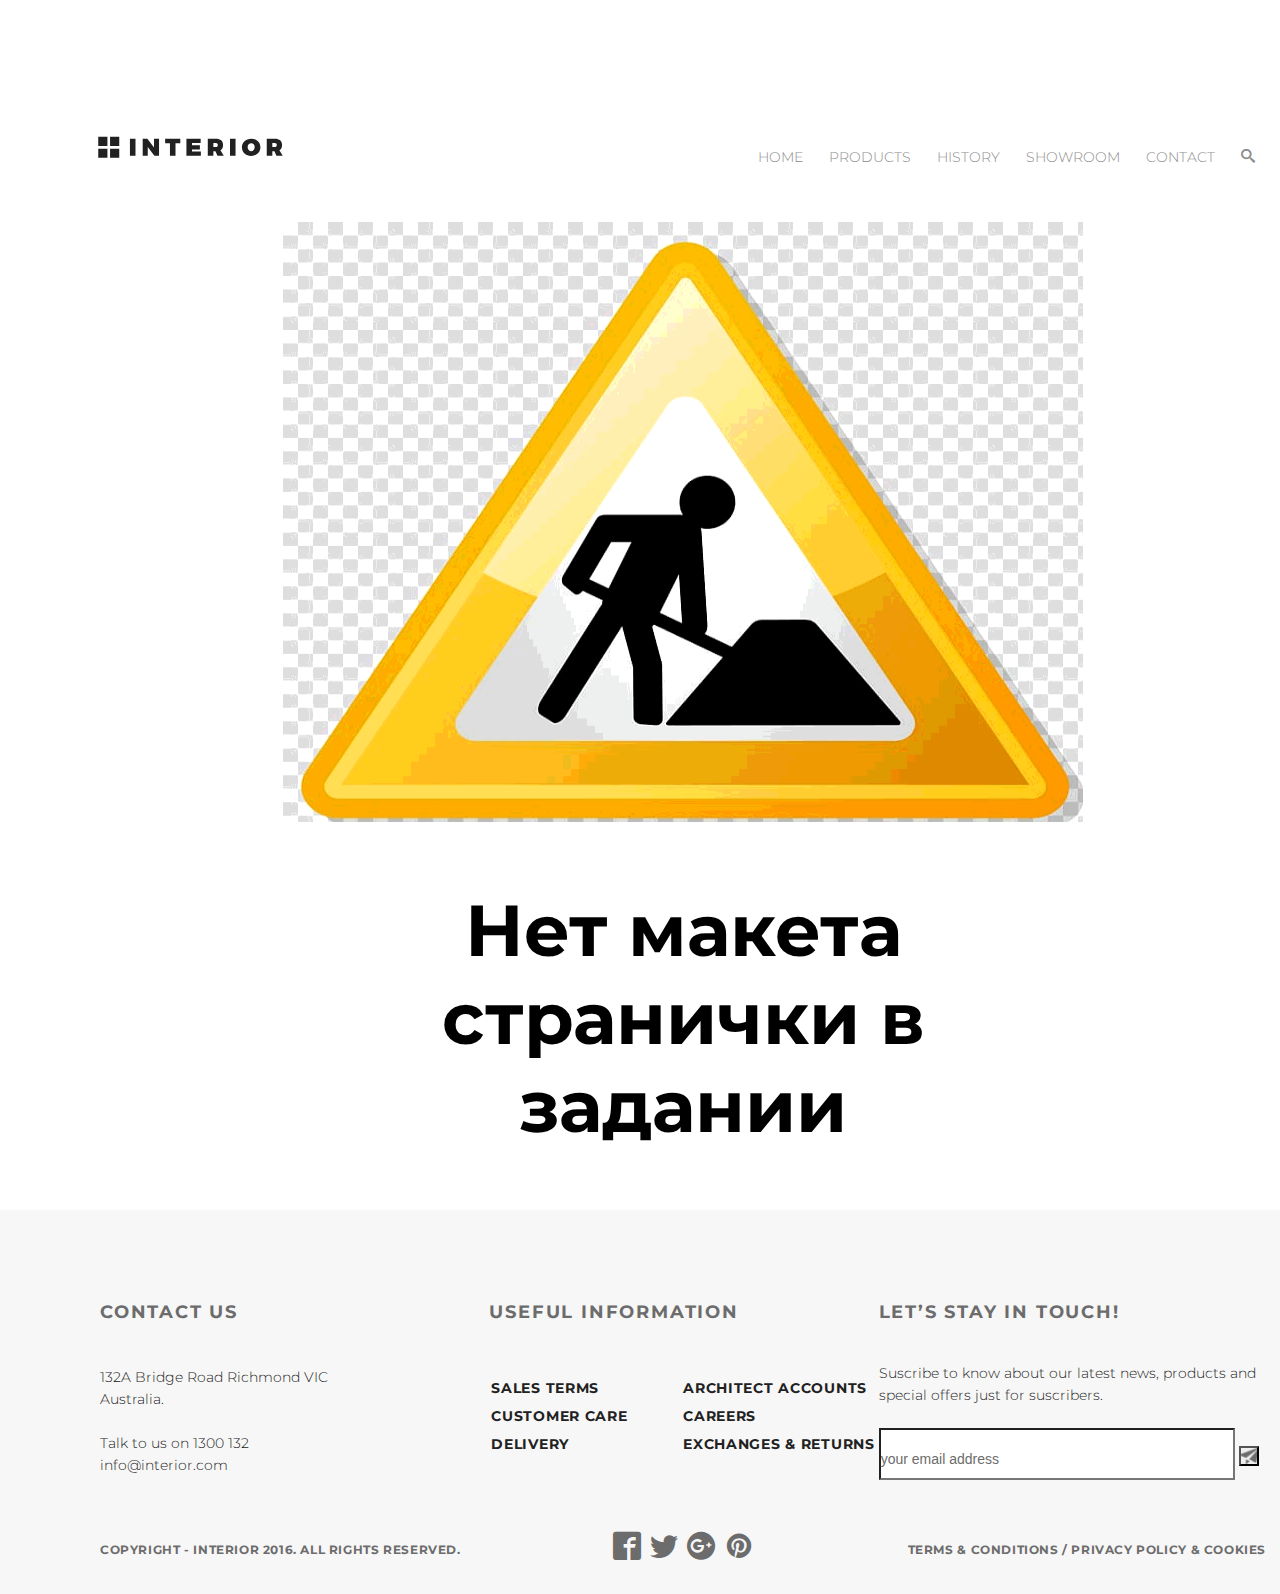
<file: under_construct.html>
<!DOCTYPE html>
<html lang="ru">

<head>
    <meta charset="UTF-8">
     <meta name="viewport" content="width=device-width , initial-scale=1 ,user-scalable=yes">
     <meta name="description" content="Домашняя работа  GeekBrains № 8">
    <title>Interior - Under Constract</title>
    <link rel="stylesheet" href="rem_style.css">
    <link href="https://fonts.googleapis.com/css?family=Montserrat:100,300,400,700" rel="stylesheet">
    <link rel="stylesheet" href="./font-imoon.css">
</head>

<body>
    <div class="container">
        <div class="u-construct padding-side">
            <div class="slider-header clearfix">
                <a href="./index.html"><img class="logo-link" src="img/logo.svg" alt="logo"></a>
                <ul class="menu clearfix">
                    <li class="menu-list"><a href="index.html" class="menu-link">HOME</a></li>
                    <li class="menu-list"><a href="./products.html" class="menu-link">PRODUCTS</a></li>
                    <li class="menu-list"><a href="./under_construct.html" class="menu-link">HISTORY</a></li>
                    <li class="menu-list"><a href="./under_construct.html" class="menu-link">SHOWROOM</a></li>
                    <li class="menu-list"><a href="contact.html" class="menu-link ">CONTACT</a></li>
                    <li class="menu-list"><a href="./under_construct.html" class="menu-link"><span class="icon-search"></span> </a></li>


                </ul>
            </div>
            <div class="u-construct-img">
                <img class="img800" src="./img/u-construct.png" alt="Under Construct">
                <p class="u-construct-p">
                    Нет макета странички в задании
                </p>
            </div>

        </div>

       <div class="footer padding-side">
            <table class="footer-up-table">
                <tr class="footer-block1-p1">
                    <th>Contact Us</th>
                    <th>Useful Information</th>
                    <th>Let’s Stay in Touch!</th>
                </tr>
                <tr>
                    <td class="footer-block4-table-td">


                        <p class="footer-block1-p2">132A Bridge Road Richmond VIC<br> Australia. <br><br>
                            Talk to us on 1300&nbsp;132<br>info@interior.com</p>


                    </td>
                    <td class="footer-block4-table-td">


                        <table class="footer-block2-table">
                            <tr>
                                <td class="footer-block2-table-td"><a class="footer-block2-table-a" href="#">Sales terms</a></td>
                                <td class="footer-block2-table-td"><a class="footer-block2-table-a" href="#">Architect accounts</a></td>
                            </tr>
                            <tr>
                                <td class="footer-block2-table-td"><a class="footer-block2-table-a" href="#">Customer care</a></td>
                                <td class="footer-block2-table-td"><a class="footer-block2-table-a" href="#">Careers</a></td>
                            </tr>
                            <tr>
                                <td class="footer-block2-table-td"><a class="footer-block2-table-a" href="#">Delivery</a></td>
                                <td class="footer-block2-table-td"><a class="footer-block2-table-a" href="#">Exchanges &amp; returns</a></td>
                            </tr>
                        </table>

                    </td>
                    <td class="footer-block4-table-td">


                        <p class="footer-block1-p2">Suscribe to know about our latest news, products and <br> special offers just for suscribers. <br><br></p>
                        <form action="test.js">
                            <div class="form-input-button">
                                <input class="email-input" type="email" placeholder="your email address">
                                <button type="submit" class="submit" name="submitbtn"></button>
                            </div>
                        </form>

                    </td>
                </tr>
            </table>
            <table class="footer-block4-table">
                <tr>
                    <td class="footer-block4-table-td footer-block4-left">
                        <p>Copyright - INTERIOR 2016. All Rights Reserved.</p>
                    </td>
                    <td class="footer-block4-table-td footer-block4-centr">
                        <div class="social">
                            <a class="social-a" href="#"><span title="facebook" class="icon-facebook2 s-link"></span></a>
                            <a class="social-a" href="#"><span title="twitter" class="icon-twitter s-link"></span></a>
                            <a class="social-a" href="#"><span title="google-plus" class="icon-google-plus3 s-link"></span></a>
                            <a class="social-a" href="#"><span title="pinterest" class="icon-pinterest s-link"></span></a>
                        </div>
                    </td>
                    <td class="footer-block4-table-td footer-block4-right">
                        <p>Terms &amp; Conditions / Privacy policy &amp; Cookies</p>
                    </td>
                </tr>
            </table>





        </div>
    </div>


</body>

</html>
</file>
<file: rem_style.css>
/* prefixed by https://autoprefixer.github.io (PostCSS: v7.0.26, autoprefixer: v9.7.3) */
@media (min-width: 1200px)   {
    html {
        font-size: 16px;
    }
}
  
@media (min-width: 320px) and (max-width: 767px) {
    html {
        font-size: calc(13px + (16 - 13) * ((100vw - 320px) / (767 - 320)));
    }
}

* {
    margin: 0;
    padding: 0;
}

body {
    font-family: 'Montserrat', sans-serif;
    width: 100%;
    height: 100%;
}

html {
    width: 100%;
    height: 100%;

}

.clearfix:after {
   display: inline-block;
    
}

.padding-side {
    padding-left: 6.125rem;
    padding-right: 6.125rem;
}

.container {
    width: 85.375rem;

    margin: 0 auto;

}

.slider {
    height: 50rem;
    background-image: url(img/slider-img.jpg);
    background-repeat: no-repeat;
    position: relative;
}

.slider-header {
    padding-top: 3.9375rem;
}

.menu {
    float: right;
}

.menu-list {
    list-style-type: none;
    float: left
}

.menu-link {
    float: left;

    color: #8c8c8c;
    font-size: 0.875rem;
    font-weight: 300;
    line-height: 3rem;

    text-transform: uppercase;
    text-decoration: none;
    padding: 0.625rem 0.8125rem;
}

.menu-link:hover {
    color: lawngreen;
}


.menu-link-active {
    color: #212121;
    font-weight: 700;
    letter-spacing: 0.0875rem;
    border-bottom: 0.1875rem solid #212121;
}

.slider-text {
    margin-top: 18rem;
}

.slider-text-traiding {
    color: #43a047;
    font-size: 1.125rem;
    font-weight: 700;
    line-height: 3rem;
    text-transform: uppercase;
    letter-spacing: 0.113rem;
}

.slider-text-h2 {
    color: #212121;
    font-size: 3.875rem;
    font-weight: 400;
    line-height: 4.5rem;
    text-transform: uppercase;
    
}


.slider-text-content {
    color: #6c6c6c;
    font-size: 0.875rem;
    font-weight: 300;
    width: 28.625rem;
    line-height: 1.5rem;
    margin-top: 2.125rem;
    margin-bottom: 1.25rem;

}

.buttom {
    color: #212121;
    font-size: 1.125rem;
    font-weight: 700;
    line-height: 1.5rem;
    text-transform: uppercase;
    -webkit-box-shadow: 0 0.125rem 0.3125rem 0.0625rem rgba(33, 33, 33, 0.35);
    box-shadow: 0 0.125rem 0.3125rem 0.0625rem rgba(33, 33, 33, 0.35);
    border-radius: 1.4375rem;
    background-color: #ffffff;
    width: 13.25rem;
    height: 2.8125rem;
    line-height: 0.225rem;
    text-align: center;
    display: inline-block;
    text-decoration: none;
    letter-spacing: 0.225rem;
    margin-top: 2rem;

}
.button-podpis{
    line-height: 2.8125rem;
}
.buttom:hover {
    background-color: #ccc;
}

.buttom:active {
    background-color: lawngreen;
}

.slider-pagging {
    position: absolute;
    width: 73.125rem;
    bottom: 1.1875rem;
    text-align: center;
}

.circle {
    width: 1.875rem;
    height: 1.875rem;
    display: inline-block;
    background-color: #c7c7c7;
    border-radius: 50%;
    margin: 0.3125rem;

}

.circle:hover {
    background-color: #212121;
}

.circle:focus {
    background-color: lawngreen;
}

.circle-active {
    width: 2.5rem;
    height: 2.5rem;
    background-color: #212121;
    margin-bottom: 0;
}

.logo-link {
    margin-top: 0.8125rem;
}

.logo-link:hover {
    outline: 0.125rem solid red;

}

.logo-link:active {
    outline: 0.125rem solid lawngreen;

}
.feature-product-all{
        margin-top: 7.5rem;
    height: 38.063rem;
    
}
.tr-products-top{
    margin-top: 7.438rem;
}
.feature-product {

height: 4rem;



}

.feature-products-fn {
    width: 18.75rem;
    border-bottom: 0.0625rem solid #6c6c6c;
    float: left;
}

.feature-product-af {
    text-decoration: none;
    border-bottom: 0.1875rem solid #212121;
    color: #212121;
    font-size: 2.25rem;
    font-weight: 700;
}

.feature-product-an {
    text-decoration: none;
    color: #6c6c6c;
    font-size: 2.25rem;
    font-weight: 700;
}

.feature-product-e {
    text-decoration: none;
    display: inline-block;
    float: right;

    color: #212121;
    font-size: 1.125rem;
    font-weight: 700;
    line-height: 4rem;
    text-transform: uppercase;
    letter-spacing: 0.225rem;
}

.feature-product-e:hover {
    color: lawngreen;
}

.tab-content {
    clear: both;
margin-top: 4.5rem;
    display: -webkit-box;
    display: -ms-flexbox;
    display: -moz-box;
    display: -ms-box;
    display: -webkit-box;
    display: box;

    display: -moz-flex;
    display: -ms-flex;
    display: -webkit-flex;
    
    display: flex;
}

.img270-first {
    height: 270px;
    width: 270px;

    margin-right: 0.9375rem;
    margin-left: 0;
    background: url(./img/product1.png);

}

.img270-last:hover {
    outline: 0.0625rem solid lawngreen;
}

.img270-last {
    height: 270px;
    width: 270px;

    margin-right: 0;
    margin-left: 0.9375rem;
}

.img270:hover {
    outline: 0.0625rem solid lawngreen;
}

.img270 {
    height: 270px;
    width: 270px;

    margin-left: 0.2rem;
    margin-right: 0.2rem;

}

.img270-first-circle-48 {
    height: 3rem;
    width: 3rem;
    background-color: #fff;
    border-radius: 50%;
    margin-right: auto;
    margin-left: auto;
    margin-top: 0;
    padding-top: 3.8rem;
    position: relative;
    -o-object-fit: none;
    object-fit: none;
}

.img270-first-circle-48-img {
    max-width: 100%;
    max-height: 100%;
    position: absolute;
    z-index: 1;
    margin: auto;
    top: 0;
    right: 0;
    bottom: 0;
    left: 0;


}

.img270-first-header {
    color: #212121;
    font-size: 1.375rem;
    font-weight: 700;
    line-height: 1.8675rem;
    text-align: center;
    margin-top: 1.25rem;
    line-height: 1.868rem;
}

.img270-first-content {
    color: #6c6c6c;
    font-size: 0.875rem;
    font-weight: 300;
    line-height: 1.36938rem;
    text-align: center;
    margin-top: 1.25rem;
}

.promo-product {
    display: -webkit-box;
    display: -ms-flexbox;
    display: -moz-box;
    display: -ms-box;
    display: -webkit-box;
    display: box;

    display: -moz-flex;
    display: -ms-flex;
    display: -webkit-flex;
    display: flex;
    margin-top: 7.5rem;


}

.promo-content {
    width: 42.6875rem;
    height: 42.6875rem;


}
.promo-content-cont{
    color: #6c6c6c;
    font-size: 0.875rem;
    font-weight: 300;
    line-height: 1.503rem;
}

.promo-content-block {
    width: 23.125rem;
    margin-left: 3.125rem;
    margin-top: 14.25rem;

}

.promo-content-e {
    color: #1e88e5;
    font-size: 1.125rem;
    font-weight: 700;
    line-height: 3rem;
    text-transform: uppercase;
    letter-spacing: 0.1125rem;
}

.promo-content-h2 {
    color: #212121;
    font-size: 2.25rem;
    font-weight: 700;
    
}

.promo-content-left {
    background-image: url(./img/promo-img1.png);
}

.promo-content-right {
    background-image: url(./img/promo-img.png);
}

.tr-products {
    color: #212121;
    font-size: 2.25rem;
    font-weight: 700;
    float: left;
}

.all_products {
    margin-top: 4rem;
     display: -webkit-box;
    display: -ms-flexbox;
    display: -moz-box;
    display: -ms-box;
    display: -webkit-box;
    display: box;

    display: -moz-flex;
    display: -ms-flex;
    display: -webkit-flex;
    display: flex;
    -ms-flex-wrap: wrap;
    flex-wrap: wrap;
    -webkit-box-pack: justify;
    -ms-flex-pack: justify;
    justify-content:space-between;

}

.img370:hover {
    outline: 0.0625rem solid lawngreen;
}

.img370 {
    width: 370px;
    height: 370px;

    margin-top: 0.2rem;
    margin-bottom: 0.2rem;
}

.slider2 {
    height: 50rem;
    background-image: url(./img/hero-8.png);
    background-repeat: no-repeat;
    background-size: contain;
    position: relative;
}

.slider2-text {
    padding-top: 17.6875rem;
}

.slider2-text-hot {
    letter-spacing: 0.1125rem;
    color: #e53935;

    font-size: 1.125rem;
    font-weight: 700;
    line-height: 3rem;
    text-transform: uppercase;
}

.slider2-pagging {
    position: absolute;
    width: 73.125rem;
    bottom: 2.5rem;
    text-align: center;

}

.img570 {
    height: 35.625rem;
    width: 35.625rem;

}

.exlusive-product {
    height: 50.625rem;
}

.img570-left {
    float: left;
    background-image: url(./img/product-1-lg.png);
}

.img570-right {
    float: right;


}

.img270-ex:hover {
    outline: 0.0625rem solid lawngreen;
}

.img270-ex {
    height: 270px;
    width: 270px;

    margin-bottom: 1.25rem;


}

.ex-content-block {
    width: 20.625rem;
    margin-left: 1.875rem;
    margin-top: 11.625rem;

}

.promo-content-p {
    color: #6c6c6c;
    font-size: 0.875rem;
    font-weight: 300;
    line-height: 1.5025rem;
}

.fl-container {
     display: -webkit-box;
    display: -ms-flexbox;
    display: -moz-box;
    display: -ms-box;
    display: -webkit-box;
    display: box;

    display: -moz-flex;
    display: -ms-flex;
    display: -webkit-flex;
    display: flex;
    -ms-flex-wrap: wrap;
    flex-wrap: wrap;
    -webkit-box-pack: justify;
    -ms-flex-pack: justify;
    justify-content:  space-evenly;
}

.ex-p-content {
    color: #6c6c6c;
    font-size: 0.875rem;
    font-weight: 300;
    line-height: 1.5025rem;
}
.mobile-all-v-align{
    display: table;
     height: 32.25rem;
}
.mobile-all {
    overflow: hidden;
    height: 32.25rem;
    background-image: url(./img/back-img.png);
    
}

.mobile-app-content {
    display: table-cell;
    vertical-align: middle;
    width: 25.9375rem;
    height: 16.9375rem;
    margin-top: 7.813rem;
}

.mobile-app-content-1 {
    color: #6c6c6c;

    font-size: 1.125rem;
    font-weight: 700;
    line-height: 3rem;
    text-transform: uppercase;
    letter-spacing: 0.113rem;
}

.mobile-app-content-2 {
    color: #212121;
    font-size: 3.875rem;
    font-weight: 200;
    line-height: 4.5rem;
    text-transform: uppercase;
    letter-spacing: -0.3125rem;
}

.mobile-app-content-3 {
    color: #6c6c6c;
    font-size: 1.375rem;
    font-weight: 300;
    line-height: 1.5rem;
}

.mobile-app-content-ul {
    text-decoration: none;
    list-style: none;
    margin-top: 1.875rem;
}

.mobile-app-content-li {
    display: inline-block;
}

.footer {
    height: 24rem;
overflow: hidden;
    background-color: #f7f7f7;
}


.footer-block1-p1 {
    text-align: left;
    color: #6c6c6c;
    font-size: 1.125rem;
    font-weight: 700;
    line-height: 1.5rem;
    text-transform: uppercase;
    letter-spacing: 0.1125rem;
}

.footer-block1-p2 {
    
    color: #212121;
    font-size: 0.875rem;
    font-weight: 300;
    line-height: 1.375rem;
    margin-top: 2.25rem;
}


.footer-block2-table {
    margin-top: 1.563rem;

    color: #212121;
    font-size: 0.875rem;
    font-weight: 700;
    line-height: 1.625rem;
    text-transform: uppercase;
    letter-spacing: 0.044rem;
}

.footer-block2-table-td {

    width: 13.125rem;

}

.footer-block1-p3 {
    color: #212121;
    font-size: 0.875rem;
    font-weight: 300;
    line-height: 1.375rem;
}

.footer-block2-table-a {
    color: #212121;
    ;
    text-decoration: none;
}

.footer-block2-table-a:link {
    color: #212121;
}

.footer-block2-table-a:active {
    color: #212121;
}

.footer-block2-table-a:hover {
    color: lawngreen;
}


.form-input-button {
    
    
    vertical-align: middle;
}

.email-input {
    width: 22rem;
    height: 3rem;
    -webkit-appearance: none;
    background-color: #ffffff;
    color: #212121;
    font-size: 1.875rem;
    font-weight: 700;
    line-height: 1.625rem;


}

.email-input::-webkit-input-placeholder {
    color: #6c6c6c;
    font-size: 0.875rem;
    font-weight: 300;
    line-height: 1.375rem;
}

.email-input::-moz-placeholder {
    color: #6c6c6c;
    font-size: 0.875rem;
    font-weight: 300;
    line-height: 1.375rem;
}

.email-input:-ms-input-placeholder {
    color: #6c6c6c;
    font-size: 0.875rem;
    font-weight: 300;
    line-height: 1.375rem;
}

.email-input::-ms-input-placeholder {
    color: #6c6c6c;
    font-size: 0.875rem;
    font-weight: 300;
    line-height: 1.375rem;
}

.email-input::placeholder {
    color: #6c6c6c;
    font-size: 0.875rem;
    font-weight: 300;
    line-height: 1.375rem;
}

.submit {
    height: 1.25rem;
    width: 1.25rem;
    background-image: url(./img/send.png);
    background-repeat: no-repeat;
    background-position: 50% 50%;

}

.submit img:hover {
    outline: 0.0625rem solid lawngreen;
}

.footer-block4 {
    color: #6c6c6c;
    font-size: 0.75rem;
    font-weight: 700;
    line-height: 1.625rem;
    text-transform: uppercase;
    text-align: center;
    margin-top: 4.188rem;
}

.footer-block4-content {
    display: inline-block;
}

.footer-block4-left {
    text-align:  left;
}

.footer-block4-right {
   text-align: right;
}

.social {
    font-size: 1.75rem;
    text-align: center;
    display: inline-block;
}

.social-a {
    text-decoration: none;
    color: #6c6c6c;
}

.s-link:hover {
    color: lawngreen;
}

.social-a:active {
    color: #6c6c6c;
}

.contract {
    background-color: #f5f5f5;
}

.contact-header {
    color: #212121;
    font-size: 3.875rem;
    font-weight: 400;
    line-height: 4.5rem;
    margin-top: 10.625rem;
    margin-bottom: 3.5rem;
}

.location {
     display: -webkit-box;
    display: -ms-flexbox;
    display: -moz-box;
    display: -ms-box;
    display: -webkit-box;
    display: box;

    display: -moz-flex;
    display: -ms-flex;
    display: -webkit-flex;
    display: flex;
    -ms-flex-wrap: wrap;
    flex-wrap: wrap;
    -webkit-box-pack: justify;
    -ms-flex-pack: justify;
    justify-content:  space-evenly;
}

.location-item {
    height: 23.125rem;
    width: 23.125rem;

    margin-top: 4.375rem;
    margin-bottom: 7.5rem;
    text-align: center;
}

.location-item-icon {
    font-size: 3rem;
    margin-top: 3rem;
}

.location-item-country {
    color: #212121;
    font-size: 1.375rem;
    font-weight: 700;
    line-height: 1.8675rem;
    text-transform: uppercase;
    margin-bottom: 1.4375rem;
}

.location-item-card {
    width: 16.875rem;
    height: 8.4375rem;

    font-size: 0.875rem;
    font-weight: 700;
    line-height: 1.25rem;
    display: inline-block;

}

.location-item-card-grey {
    font-weight: 700;
    color: #6c6c6c;
}

.location-item-card-black {
    color: #212121;
    font-weight: 700;
}

.location-item-card-addres {
    font-weight: 300;
}

.products {
    background-color: #f5f5f5;
}

.products-header {
    color: #212121;
    font-size: 3.875rem;
    font-weight: 400;
    line-height: 4.5rem;
    margin-top: 16.125rem;
    padding-bottom: 2.75rem;
}

.products-tab-control {
    margin-top: 4.375rem;
}

.product-menu {
    list-style-type: none;

}

.product-menu-li {
    display: inline-block;
}

.product-menu-link:hover {
    color: lawngreen;
}

.product-menu-link {
    text-decoration: none;
    color: #6c6c6c;
    font-size: 1.125rem;
    font-weight: 700;
    text-transform: uppercase;
    padding: 0.625rem 0.8125rem;
}

.product-menu-link-active {
    color: #212121;
    letter-spacing: 0.1125rem;
    border-bottom: 0.1875rem solid #212121;
}

.products-container {
     display: -webkit-box;
    display: -ms-flexbox;
    display: -moz-box;
    display: -ms-box;
    display: -webkit-box;
    display: box;

    display: -moz-flex;
    display: -ms-flex;
    display: -webkit-flex;
    display: flex;
    -ms-flex-wrap: wrap;
    flex-wrap: wrap;
    -webkit-box-pack: justify;
    -ms-flex-pack: justify;
    justify-content:  space-evenly;
    margin-top: 4.375rem;
}

.product-refresh {
    text-align: center;
    font-size: 3rem;
    margin-top: 4.4375rem;
}

.button-pr-refresf {
    text-decoration: none;
    color: #212121
}

.button-pr-refresf:hover {
    color: lawngreen;
}

.product-detail-tabs {}

.product-detail-menu {
    list-style: none;
    text-align: center;
    margin-top: 1.875rem;
    padding-bottom: 1.875rem;
    background-color: #f4f4f4;
}

.product-detail-li {
    display: inline-block;
}

.product-detail-link:hover {
    color: lawngreen;
}

.product-detail-link {
    text-decoration: none;
    color: #6c6c6c;
    font-size: 1.125rem;
    font-weight: 700;
    text-transform: uppercase;
    letter-spacing: 0.1125rem;
    padding: 0.625rem 0.3125rem;
}

.product-detail-link-active {
    color: #212121;
}

.product-detail-slider {
    margin-top: 4.5rem;
    float: left;
    margin-right: 0;
}

.product-detail-slider-control {
    width: 35.625rem;
    text-align: center;
}

.img70 {
    display: inline-block;
    height: 4.375rem;

    width: 4.375rem;
}

.product-detail-control-link:hover {
    outline: 0.0625rem solid lawngreen;
}

.product-detail-opis {
    float: left;
    width: 35.625rem;
    text-align: center;
    margin-top: 4.5rem;
    margin-left: 1.875rem;
}

.product-detail-opis-block1 {
    color: #212121;
    font-size: 2.25rem;
    font-weight: 700;
}

.product-detail-opis-block2 {
    opacity: -1;
    color: #e53935;
    color: #ffffff;
    font-size: 1.125rem;
    font-weight: 700;
    line-height: 3.00125rem;
    text-transform: uppercase;
    letter-spacing: 0.1125rem;
    margin-top: 1.4375rem;
}

.product-detail-opis-block3 {
    color: #212121;

    font-weight: 300;
    line-height: 3.00125rem;
    font-size: 4.5rem;
    text-transform: uppercase;
    margin-top: 2.25rem;
}

.product-detail-opis-buttom {
    color: #ffffff;
    font-size: 1.375rem;
    font-weight: 700;
    line-height: 4.4375rem;
    text-transform: uppercase;
    -webkit-box-shadow: 0 0.125rem 0.3125rem 0.0625rem rgba(33, 33, 33, 0.35);
    box-shadow: 0 0.125rem 0.3125rem 0.0625rem rgba(33, 33, 33, 0.35);
    border-radius: 2.1875rem;
    background-color: #f44336;
    width: 31.875rem;
    height: 4.4375rem;
    margin-top: 1.9375rem;
}

.product-detail-opis-block4 {
    width: 31.1875rem;
    color: #212121;
    font-size: 1rem;
    font-weight: 300;
    line-height: 1.50063rem;
    margin-top: 3.125rem;
    text-align: left;
}

.product-detail-relayted {}

.product-detail-relayted-title {
    margin-top: 15.3125rem;
}

.product-detail-relayted-title-block1 {
    clear: both;
    color: #212121;
    font-size: 2.25rem;
    font-weight: 700;
    float: left
}

.product-detail-relayted-title-block2 {
    color: #212121;
    float: right;
    letter-spacing: 0.225rem;
    font-size: 1.125rem;
    font-weight: 700;
    line-height: 1.5rem;
    text-transform: uppercase;
}

product-detail-relayted-title-block2-arrow {
    display: inline-block;

}

.detail-relay-link {
    text-decoration: none;
    color: #212121;
}

product-detail-relayted-title-block2:hover {
    color: lawngreen;
}

.product-detail-relayted-images {
    clear: both;
     display: -webkit-box;
    display: -ms-flexbox;
    display: -moz-box;
    display: -ms-box;
    display: -webkit-box;
    display: box;

    display: -moz-flex;
    display: -ms-flex;
    display: -webkit-flex;
    display: flex;
    margin-right: 4.375rem;
    padding-bottom: 7.5rem;
    -webkit-box-pack: justify;
    -ms-flex-pack: justify;
    justify-content:  space-evenly;

}

.slider-header2 {
    height: 3.75rem;
    -webkit-box-shadow: 0 0 0.75rem 0.0625rem rgba(0, 0, 0, 0.25);
    box-shadow: 0 0 0.75rem 0.0625rem rgba(0, 0, 0, 0.25);
    background-color: #ffffff;

}

.u-construct {
    background-color: #fff;
    margin-bottom: 3.75rem;
    margin-top: 3.75rem;
}

.u-construct-img {
    width: 50rem;
    margin: 3.75rem auto;

}

.img800 {
    width: 50rem;
    height: 37.5rem;
}

.u-construct-p {
    text-align: center;
    margin-bottom: 3.75rem;
    margin-top: 3.75rem;
    font-size: 4.5rem;
    font-weight: 700;
}
.footer-block4-centr{
    text-align: center;
}
.footer-up-table{
    margin-top: 5.5rem;
    width: 100%;
    height: 9.375rem;
    
}
.footer-block4-table{
    color: #6c6c6c;
    font-size: 0.75rem;
    font-weight: 700;
    line-height: 1.625rem;
    text-transform: uppercase;
    letter-spacing: 0.038rem;
    
    width: 100%;
    margin-top: 3rem;
}
.footer-block4-table-td{
    
    width: calc(100%/3);
}
</file>
<file: font-imoon.css>
@font-face{font-family:'icomoon';src: url('fonts/icomoon.eot?m18qjm');src: url('fonts/icomoon.eot?m18qjm#iefix') format('embedded-opentype'),  url('fonts/icomoon.ttf?m18qjm') format('truetype'),  url('fonts/icomoon.woff?m18qjm') format('woff'),  url('fonts/icomoon.svg?m18qjm#icomoon') format('svg');font-weight:normal;font-style:normal}

[class^="icon-"], [class*=" icon-"]{font-family:'icomoon' !important;speak:none;font-style:normal;font-weight:normal;font-variant:normal;text-transform:none;line-height:1;
-webkit-font-smoothing:antialiased;-moz-osx-font-smoothing:grayscale}

.icon-home:before{content:"\e900"}
.icon-home2:before{content:"\e901"}
.icon-home3:before{content:"\e902"}
.icon-office:before{content:"\e903"}
.icon-newspaper:before{content:"\e904"}
.icon-pencil:before{content:"\e905"}
.icon-pencil2:before{content:"\e906"}
.icon-quill:before{content:"\e907"}
.icon-pen:before{content:"\e908"}
.icon-blog:before{content:"\e909"}
.icon-eyedropper:before{content:"\e90a"}
.icon-droplet:before{content:"\e90b"}
.icon-paint-format:before{content:"\e90c"}
.icon-image:before{content:"\e90d"}
.icon-images:before{content:"\e90e"}
.icon-camera:before{content:"\e90f"}
.icon-headphones:before{content:"\e910"}
.icon-music:before{content:"\e911"}
.icon-play:before{content:"\e912"}
.icon-film:before{content:"\e913"}
.icon-video-camera:before{content:"\e914"}
.icon-dice:before{content:"\e915"}
.icon-pacman:before{content:"\e916"}
.icon-spades:before{content:"\e917"}
.icon-clubs:before{content:"\e918"}
.icon-diamonds:before{content:"\e919"}
.icon-bullhorn:before{content:"\e91a"}
.icon-connection:before{content:"\e91b"}
.icon-podcast:before{content:"\e91c"}
.icon-feed:before{content:"\e91d"}
.icon-mic:before{content:"\e91e"}
.icon-book:before{content:"\e91f"}
.icon-books:before{content:"\e920"}
.icon-library:before{content:"\e921"}
.icon-file-text:before{content:"\e922"}
.icon-profile:before{content:"\e923"}
.icon-file-empty:before{content:"\e924"}
.icon-files-empty:before{content:"\e925"}
.icon-file-text2:before{content:"\e926"}
.icon-file-picture:before{content:"\e927"}
.icon-file-music:before{content:"\e928"}
.icon-file-play:before{content:"\e929"}
.icon-file-video:before{content:"\e92a"}
.icon-file-zip:before{content:"\e92b"}
.icon-copy:before{content:"\e92c"}
.icon-paste:before{content:"\e92d"}
.icon-stack:before{content:"\e92e"}
.icon-folder:before{content:"\e92f"}
.icon-folder-open:before{content:"\e930"}
.icon-folder-plus:before{content:"\e931"}
.icon-folder-minus:before{content:"\e932"}
.icon-folder-download:before{content:"\e933"}
.icon-folder-upload:before{content:"\e934"}
.icon-price-tag:before{content:"\e935"}
.icon-price-tags:before{content:"\e936"}
.icon-barcode:before{content:"\e937"}
.icon-qrcode:before{content:"\e938"}
.icon-ticket:before{content:"\e939"}
.icon-cart:before{content:"\e93a"}
.icon-coin-dollar:before{content:"\e93b"}
.icon-coin-euro:before{content:"\e93c"}
.icon-coin-pound:before{content:"\e93d"}
.icon-coin-yen:before{content:"\e93e"}
.icon-credit-card:before{content:"\e93f"}
.icon-calculator:before{content:"\e940"}
.icon-lifebuoy:before{content:"\e941"}
.icon-phone:before{content:"\e942"}
.icon-phone-hang-up:before{content:"\e943"}
.icon-address-book:before{content:"\e944"}
.icon-envelop:before{content:"\e945"}
.icon-pushpin:before{content:"\e946"}
.icon-location:before{content:"\e947"}
.icon-location2:before{content:"\e948"}
.icon-compass:before{content:"\e949"}
.icon-compass2:before{content:"\e94a"}
.icon-map:before{content:"\e94b"}
.icon-map2:before{content:"\e94c"}
.icon-history:before{content:"\e94d"}
.icon-clock:before{content:"\e94e"}
.icon-clock2:before{content:"\e94f"}
.icon-alarm:before{content:"\e950"}
.icon-bell:before{content:"\e951"}
.icon-stopwatch:before{content:"\e952"}
.icon-calendar:before{content:"\e953"}
.icon-printer:before{content:"\e954"}
.icon-keyboard:before{content:"\e955"}
.icon-display:before{content:"\e956"}
.icon-laptop:before{content:"\e957"}
.icon-mobile:before{content:"\e958"}
.icon-mobile2:before{content:"\e959"}
.icon-tablet:before{content:"\e95a"}
.icon-tv:before{content:"\e95b"}
.icon-drawer:before{content:"\e95c"}
.icon-drawer2:before{content:"\e95d"}
.icon-box-add:before{content:"\e95e"}
.icon-box-remove:before{content:"\e95f"}
.icon-download:before{content:"\e960"}
.icon-upload:before{content:"\e961"}
.icon-floppy-disk:before{content:"\e962"}
.icon-drive:before{content:"\e963"}
.icon-database:before{content:"\e964"}
.icon-undo:before{content:"\e965"}
.icon-redo:before{content:"\e966"}
.icon-undo2:before{content:"\e967"}
.icon-redo2:before{content:"\e968"}
.icon-forward:before{content:"\e969"}
.icon-reply:before{content:"\e96a"}
.icon-bubble:before{content:"\e96b"}
.icon-bubbles:before{content:"\e96c"}
.icon-bubbles2:before{content:"\e96d"}
.icon-bubble2:before{content:"\e96e"}
.icon-bubbles3:before{content:"\e96f"}
.icon-bubbles4:before{content:"\e970"}
.icon-user:before{content:"\e971"}
.icon-users:before{content:"\e972"}
.icon-user-plus:before{content:"\e973"}
.icon-user-minus:before{content:"\e974"}
.icon-user-check:before{content:"\e975"}
.icon-user-tie:before{content:"\e976"}
.icon-quotes-left:before{content:"\e977"}
.icon-quotes-right:before{content:"\e978"}
.icon-hour-glass:before{content:"\e979"}
.icon-spinner:before{content:"\e97a"}
.icon-spinner2:before{content:"\e97b"}
.icon-spinner3:before{content:"\e97c"}
.icon-spinner4:before{content:"\e97d"}
.icon-spinner5:before{content:"\e97e"}
.icon-spinner6:before{content:"\e97f"}
.icon-spinner7:before{content:"\e980"}
.icon-spinner8:before{content:"\e981"}
.icon-spinner9:before{content:"\e982"}
.icon-spinner10:before{content:"\e983"}
.icon-spinner11:before{content:"\e984"}
.icon-binoculars:before{content:"\e985"}
.icon-search:before{content:"\e986"}
.icon-zoom-in:before{content:"\e987"}
.icon-zoom-out:before{content:"\e988"}
.icon-enlarge:before{content:"\e989"}
.icon-shrink:before{content:"\e98a"}
.icon-enlarge2:before{content:"\e98b"}
.icon-shrink2:before{content:"\e98c"}
.icon-key:before{content:"\e98d"}
.icon-key2:before{content:"\e98e"}
.icon-lock:before{content:"\e98f"}
.icon-unlocked:before{content:"\e990"}
.icon-wrench:before{content:"\e991"}
.icon-equalizer:before{content:"\e992"}
.icon-equalizer2:before{content:"\e993"}
.icon-cog:before{content:"\e994"}
.icon-cogs:before{content:"\e995"}
.icon-hammer:before{content:"\e996"}
.icon-magic-wand:before{content:"\e997"}
.icon-aid-kit:before{content:"\e998"}
.icon-bug:before{content:"\e999"}
.icon-pie-chart:before{content:"\e99a"}
.icon-stats-dots:before{content:"\e99b"}
.icon-stats-bars:before{content:"\e99c"}
.icon-stats-bars2:before{content:"\e99d"}
.icon-trophy:before{content:"\e99e"}
.icon-gift:before{content:"\e99f"}
.icon-glass:before{content:"\e9a0"}
.icon-glass2:before{content:"\e9a1"}
.icon-mug:before{content:"\e9a2"}
.icon-spoon-knife:before{content:"\e9a3"}
.icon-leaf:before{content:"\e9a4"}
.icon-rocket:before{content:"\e9a5"}
.icon-meter:before{content:"\e9a6"}
.icon-meter2:before{content:"\e9a7"}
.icon-hammer2:before{content:"\e9a8"}
.icon-fire:before{content:"\e9a9"}
.icon-lab:before{content:"\e9aa"}
.icon-magnet:before{content:"\e9ab"}
.icon-bin:before{content:"\e9ac"}
.icon-bin2:before{content:"\e9ad"}
.icon-briefcase:before{content:"\e9ae"}
.icon-airplane:before{content:"\e9af"}
.icon-truck:before{content:"\e9b0"}
.icon-road:before{content:"\e9b1"}
.icon-accessibility:before{content:"\e9b2"}
.icon-target:before{content:"\e9b3"}
.icon-shield:before{content:"\e9b4"}
.icon-power:before{content:"\e9b5"}
.icon-switch:before{content:"\e9b6"}
.icon-power-cord:before{content:"\e9b7"}
.icon-clipboard:before{content:"\e9b8"}
.icon-list-numbered:before{content:"\e9b9"}
.icon-list:before{content:"\e9ba"}
.icon-list2:before{content:"\e9bb"}
.icon-tree:before{content:"\e9bc"}
.icon-menu:before{content:"\e9bd"}
.icon-menu2:before{content:"\e9be"}
.icon-menu3:before{content:"\e9bf"}
.icon-menu4:before{content:"\e9c0"}
.icon-cloud:before{content:"\e9c1"}
.icon-cloud-download:before{content:"\e9c2"}
.icon-cloud-upload:before{content:"\e9c3"}
.icon-cloud-check:before{content:"\e9c4"}
.icon-download2:before{content:"\e9c5"}
.icon-upload2:before{content:"\e9c6"}
.icon-download3:before{content:"\e9c7"}
.icon-upload3:before{content:"\e9c8"}
.icon-sphere:before{content:"\e9c9"}
.icon-earth:before{content:"\e9ca"}
.icon-link:before{content:"\e9cb"}
.icon-flag:before{content:"\e9cc"}
.icon-attachment:before{content:"\e9cd"}
.icon-eye:before{content:"\e9ce"}
.icon-eye-plus:before{content:"\e9cf"}
.icon-eye-minus:before{content:"\e9d0"}
.icon-eye-blocked:before{content:"\e9d1"}
.icon-bookmark:before{content:"\e9d2"}
.icon-bookmarks:before{content:"\e9d3"}
.icon-sun:before{content:"\e9d4"}
.icon-contrast:before{content:"\e9d5"}
.icon-brightness-contrast:before{content:"\e9d6"}
.icon-star-empty:before{content:"\e9d7"}
.icon-star-half:before{content:"\e9d8"}
.icon-star-full:before{content:"\e9d9"}
.icon-heart:before{content:"\e9da"}
.icon-heart-broken:before{content:"\e9db"}
.icon-man:before{content:"\e9dc"}
.icon-woman:before{content:"\e9dd"}
.icon-man-woman:before{content:"\e9de"}
.icon-happy:before{content:"\e9df"}
.icon-happy2:before{content:"\e9e0"}
.icon-smile:before{content:"\e9e1"}
.icon-smile2:before{content:"\e9e2"}
.icon-tongue:before{content:"\e9e3"}
.icon-tongue2:before{content:"\e9e4"}
.icon-sad:before{content:"\e9e5"}
.icon-sad2:before{content:"\e9e6"}
.icon-wink:before{content:"\e9e7"}
.icon-wink2:before{content:"\e9e8"}
.icon-grin:before{content:"\e9e9"}
.icon-grin2:before{content:"\e9ea"}
.icon-cool:before{content:"\e9eb"}
.icon-cool2:before{content:"\e9ec"}
.icon-angry:before{content:"\e9ed"}
.icon-angry2:before{content:"\e9ee"}
.icon-evil:before{content:"\e9ef"}
.icon-evil2:before{content:"\e9f0"}
.icon-shocked:before{content:"\e9f1"}
.icon-shocked2:before{content:"\e9f2"}
.icon-baffled:before{content:"\e9f3"}
.icon-baffled2:before{content:"\e9f4"}
.icon-confused:before{content:"\e9f5"}
.icon-confused2:before{content:"\e9f6"}
.icon-neutral:before{content:"\e9f7"}
.icon-neutral2:before{content:"\e9f8"}
.icon-hipster:before{content:"\e9f9"}
.icon-hipster2:before{content:"\e9fa"}
.icon-wondering:before{content:"\e9fb"}
.icon-wondering2:before{content:"\e9fc"}
.icon-sleepy:before{content:"\e9fd"}
.icon-sleepy2:before{content:"\e9fe"}
.icon-frustrated:before{content:"\e9ff"}
.icon-frustrated2:before{content:"\ea00"}
.icon-crying:before{content:"\ea01"}
.icon-crying2:before{content:"\ea02"}
.icon-point-up:before{content:"\ea03"}
.icon-point-right:before{content:"\ea04"}
.icon-point-down:before{content:"\ea05"}
.icon-point-left:before{content:"\ea06"}
.icon-warning:before{content:"\ea07"}
.icon-notification:before{content:"\ea08"}
.icon-question:before{content:"\ea09"}
.icon-plus:before{content:"\ea0a"}
.icon-minus:before{content:"\ea0b"}
.icon-info:before{content:"\ea0c"}
.icon-cancel-circle:before{content:"\ea0d"}
.icon-blocked:before{content:"\ea0e"}
.icon-cross:before{content:"\ea0f"}
.icon-checkmark:before{content:"\ea10"}
.icon-checkmark2:before{content:"\ea11"}
.icon-spell-check:before{content:"\ea12"}
.icon-enter:before{content:"\ea13"}
.icon-exit:before{content:"\ea14"}
.icon-play2:before{content:"\ea15"}
.icon-pause:before{content:"\ea16"}
.icon-stop:before{content:"\ea17"}
.icon-previous:before{content:"\ea18"}
.icon-next:before{content:"\ea19"}
.icon-backward:before{content:"\ea1a"}
.icon-forward2:before{content:"\ea1b"}
.icon-play3:before{content:"\ea1c"}
.icon-pause2:before{content:"\ea1d"}
.icon-stop2:before{content:"\ea1e"}
.icon-backward2:before{content:"\ea1f"}
.icon-forward3:before{content:"\ea20"}
.icon-first:before{content:"\ea21"}
.icon-last:before{content:"\ea22"}
.icon-previous2:before{content:"\ea23"}
.icon-next2:before{content:"\ea24"}
.icon-eject:before{content:"\ea25"}
.icon-volume-high:before{content:"\ea26"}
.icon-volume-medium:before{content:"\ea27"}
.icon-volume-low:before{content:"\ea28"}
.icon-volume-mute:before{content:"\ea29"}
.icon-volume-mute2:before{content:"\ea2a"}
.icon-volume-increase:before{content:"\ea2b"}
.icon-volume-decrease:before{content:"\ea2c"}
.icon-loop:before{content:"\ea2d"}
.icon-loop2:before{content:"\ea2e"}
.icon-infinite:before{content:"\ea2f"}
.icon-shuffle:before{content:"\ea30"}
.icon-arrow-up-left:before{content:"\ea31"}
.icon-arrow-up:before{content:"\ea32"}
.icon-arrow-up-right:before{content:"\ea33"}
.icon-arrow-right:before{content:"\ea34"}
.icon-arrow-down-right:before{content:"\ea35"}
.icon-arrow-down:before{content:"\ea36"}
.icon-arrow-down-left:before{content:"\ea37"}
.icon-arrow-left:before{content:"\ea38"}
.icon-arrow-up-left2:before{content:"\ea39"}
.icon-arrow-up2:before{content:"\ea3a"}
.icon-arrow-up-right2:before{content:"\ea3b"}
.icon-arrow-right2:before{content:"\ea3c"}
.icon-arrow-down-right2:before{content:"\ea3d"}
.icon-arrow-down2:before{content:"\ea3e"}
.icon-arrow-down-left2:before{content:"\ea3f"}
.icon-arrow-left2:before{content:"\ea40"}
.icon-circle-up:before{content:"\ea41"}
.icon-circle-right:before{content:"\ea42"}
.icon-circle-down:before{content:"\ea43"}
.icon-circle-left:before{content:"\ea44"}
.icon-tab:before{content:"\ea45"}
.icon-move-up:before{content:"\ea46"}
.icon-move-down:before{content:"\ea47"}
.icon-sort-alpha-asc:before{content:"\ea48"}
.icon-sort-alpha-desc:before{content:"\ea49"}
.icon-sort-numeric-asc:before{content:"\ea4a"}
.icon-sort-numberic-desc:before{content:"\ea4b"}
.icon-sort-amount-asc:before{content:"\ea4c"}
.icon-sort-amount-desc:before{content:"\ea4d"}
.icon-command:before{content:"\ea4e"}
.icon-shift:before{content:"\ea4f"}
.icon-ctrl:before{content:"\ea50"}
.icon-opt:before{content:"\ea51"}
.icon-checkbox-checked:before{content:"\ea52"}
.icon-checkbox-unchecked:before{content:"\ea53"}
.icon-radio-checked:before{content:"\ea54"}
.icon-radio-checked2:before{content:"\ea55"}
.icon-radio-unchecked:before{content:"\ea56"}
.icon-crop:before{content:"\ea57"}
.icon-make-group:before{content:"\ea58"}
.icon-ungroup:before{content:"\ea59"}
.icon-scissors:before{content:"\ea5a"}
.icon-filter:before{content:"\ea5b"}
.icon-font:before{content:"\ea5c"}
.icon-ligature:before{content:"\ea5d"}
.icon-ligature2:before{content:"\ea5e"}
.icon-text-height:before{content:"\ea5f"}
.icon-text-width:before{content:"\ea60"}
.icon-font-size:before{content:"\ea61"}
.icon-bold:before{content:"\ea62"}
.icon-underline:before{content:"\ea63"}
.icon-italic:before{content:"\ea64"}
.icon-strikethrough:before{content:"\ea65"}
.icon-omega:before{content:"\ea66"}
.icon-sigma:before{content:"\ea67"}
.icon-page-break:before{content:"\ea68"}
.icon-superscript:before{content:"\ea69"}
.icon-subscript:before{content:"\ea6a"}
.icon-superscript2:before{content:"\ea6b"}
.icon-subscript2:before{content:"\ea6c"}
.icon-text-color:before{content:"\ea6d"}
.icon-pagebreak:before{content:"\ea6e"}
.icon-clear-formatting:before{content:"\ea6f"}
.icon-table:before{content:"\ea70"}
.icon-table2:before{content:"\ea71"}
.icon-insert-template:before{content:"\ea72"}
.icon-pilcrow:before{content:"\ea73"}
.icon-ltr:before{content:"\ea74"}
.icon-rtl:before{content:"\ea75"}
.icon-section:before{content:"\ea76"}
.icon-paragraph-left:before{content:"\ea77"}
.icon-paragraph-center:before{content:"\ea78"}
.icon-paragraph-right:before{content:"\ea79"}
.icon-paragraph-justify:before{content:"\ea7a"}
.icon-indent-increase:before{content:"\ea7b"}
.icon-indent-decrease:before{content:"\ea7c"}
.icon-share:before{content:"\ea7d"}
.icon-new-tab:before{content:"\ea7e"}
.icon-embed:before{content:"\ea7f"}
.icon-embed2:before{content:"\ea80"}
.icon-terminal:before{content:"\ea81"}
.icon-share2:before{content:"\ea82"}
.icon-mail:before{content:"\ea83"}
.icon-mail2:before{content:"\ea84"}
.icon-mail3:before{content:"\ea85"}
.icon-mail4:before{content:"\ea86"}
.icon-amazon:before{content:"\ea87"}
.icon-google:before{content:"\ea88"}
.icon-google2:before{content:"\ea89"}
.icon-google3:before{content:"\ea8a"}
.icon-google-plus:before{content:"\ea8b"}
.icon-google-plus2:before{content:"\ea8c"}
.icon-google-plus3:before{content:"\ea8d"}
.icon-hangouts:before{content:"\ea8e"}
.icon-google-drive:before{content:"\ea8f"}
.icon-facebook:before{content:"\ea90"}
.icon-facebook2:before{content:"\ea91"}
.icon-instagram:before{content:"\ea92"}
.icon-whatsapp:before{content:"\ea93"}
.icon-spotify:before{content:"\ea94"}
.icon-telegram:before{content:"\ea95"}
.icon-twitter:before{content:"\ea96"}
.icon-vine:before{content:"\ea97"}
.icon-vk:before{content:"\ea98"}
.icon-renren:before{content:"\ea99"}
.icon-sina-weibo:before{content:"\ea9a"}
.icon-rss:before{content:"\ea9b"}
.icon-rss2:before{content:"\ea9c"}
.icon-youtube:before{content:"\ea9d"}
.icon-youtube2:before{content:"\ea9e"}
.icon-twitch:before{content:"\ea9f"}
.icon-vimeo:before{content:"\eaa0"}
.icon-vimeo2:before{content:"\eaa1"}
.icon-lanyrd:before{content:"\eaa2"}
.icon-flickr:before{content:"\eaa3"}
.icon-flickr2:before{content:"\eaa4"}
.icon-flickr3:before{content:"\eaa5"}
.icon-flickr4:before{content:"\eaa6"}
.icon-dribbble:before{content:"\eaa7"}
.icon-behance:before{content:"\eaa8"}
.icon-behance2:before{content:"\eaa9"}
.icon-deviantart:before{content:"\eaaa"}
.icon-500px:before{content:"\eaab"}
.icon-steam:before{content:"\eaac"}
.icon-steam2:before{content:"\eaad"}
.icon-dropbox:before{content:"\eaae"}
.icon-onedrive:before{content:"\eaaf"}
.icon-github:before{content:"\eab0"}
.icon-npm:before{content:"\eab1"}
.icon-basecamp:before{content:"\eab2"}
.icon-trello:before{content:"\eab3"}
.icon-wordpress:before{content:"\eab4"}
.icon-joomla:before{content:"\eab5"}
.icon-ello:before{content:"\eab6"}
.icon-blogger:before{content:"\eab7"}
.icon-blogger2:before{content:"\eab8"}
.icon-tumblr:before{content:"\eab9"}
.icon-tumblr2:before{content:"\eaba"}
.icon-yahoo:before{content:"\eabb"}
.icon-yahoo2:before{content:"\eabc"}
.icon-tux:before{content:"\eabd"}
.icon-appleinc:before{content:"\eabe"}
.icon-finder:before{content:"\eabf"}
.icon-android:before{content:"\eac0"}
.icon-windows:before{content:"\eac1"}
.icon-windows8:before{content:"\eac2"}
.icon-soundcloud:before{content:"\eac3"}
.icon-soundcloud2:before{content:"\eac4"}
.icon-skype:before{content:"\eac5"}
.icon-reddit:before{content:"\eac6"}
.icon-hackernews:before{content:"\eac7"}
.icon-wikipedia:before{content:"\eac8"}
.icon-linkedin:before{content:"\eac9"}
.icon-linkedin2:before{content:"\eaca"}
.icon-lastfm:before{content:"\eacb"}
.icon-lastfm2:before{content:"\eacc"}
.icon-delicious:before{content:"\eacd"}
.icon-stumbleupon:before{content:"\eace"}
.icon-stumbleupon2:before{content:"\eacf"}
.icon-stackoverflow:before{content:"\ead0"}
.icon-pinterest:before{content:"\ead1"}
.icon-pinterest2:before{content:"\ead2"}
.icon-xing:before{content:"\ead3"}
.icon-xing2:before{content:"\ead4"}
.icon-flattr:before{content:"\ead5"}
.icon-foursquare:before{content:"\ead6"}
.icon-yelp:before{content:"\ead7"}
.icon-paypal:before{content:"\ead8"}
.icon-chrome:before{content:"\ead9"}
.icon-firefox:before{content:"\eada"}
.icon-IE:before{content:"\eadb"}
.icon-edge:before{content:"\eadc"}
.icon-safari:before{content:"\eadd"}
.icon-opera:before{content:"\eade"}
.icon-file-pdf:before{content:"\eadf"}
.icon-file-openoffice:before{content:"\eae0"}
.icon-file-word:before{content:"\eae1"}
.icon-file-excel:before{content:"\eae2"}
.icon-libreoffice:before{content:"\eae3"}
.icon-html-five:before{content:"\eae4"}
.icon-html-five2:before{content:"\eae5"}
.icon-css3:before{content:"\eae6"}
.icon-git:before{content:"\eae7"}
.icon-codepen:before{content:"\eae8"}
.icon-svg:before{content:"\eae9"}
.icon-IcoMoon:before{content:"\eaea"}
</file>
